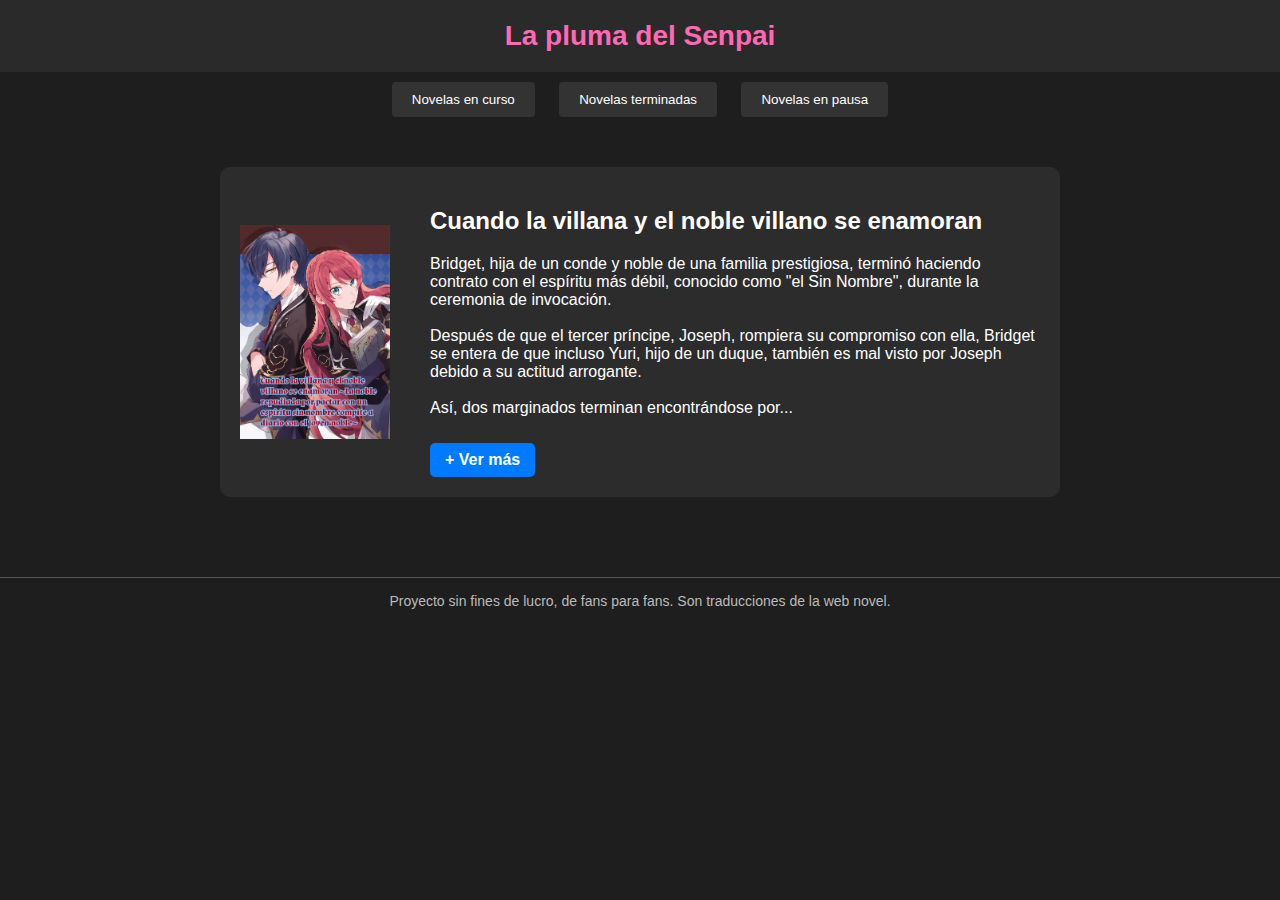
<file: index.html>
<!DOCTYPE html>
<html lang="es">
<head>
  <meta charset="UTF-8">
  <title>La pluma del Senpai</title>
  <meta name="viewport" content="width=device-width, initial-scale=1.0">
  <link rel="stylesheet" href="style.css">
</head>
<body>
  <header>
    <h1>La pluma del Senpai</h1>
  </header>

  <div class="nav-buttons">
    <button>Novelas en curso</button>
    <button>Novelas terminadas</button>
    <button>Novelas en pausa</button>
  </div>

  <main class="novela-listado">
    <div class="novela">
      <img src="novelas/cuando-la-villana-y-el-noble-villano-se-enamoran/portada.jpg" alt="Portada de la novela">
      <div class="info">
        <h2>Cuando la villana y el noble villano se enamoran</h2>
        <p>
          Bridget, hija de un conde y noble de una familia prestigiosa, terminó haciendo contrato con el espíritu más débil, conocido como "el Sin Nombre", durante la ceremonia de invocación.
          <br><br>
          Después de que el tercer príncipe, Joseph, rompiera su compromiso con ella, Bridget se entera de que incluso Yuri, hijo de un duque, también es mal visto por Joseph debido a su actitud arrogante.
          <br><br>
          Así, dos marginados terminan encontrándose por...
        </p>
        <a class="ver-mas" href="novelas/cuando-la-villana-y-el-noble-villano-se-enamoran/index.html">+ Ver más</a>
      </div>
    </div>
  </main>
  <!---
 <script>
  // Bloquear clic derecho (menú contextual)
  document.addEventListener('contextmenu', function(e) {
    e.preventDefault();
  });

  // Bloquear selección de texto
  document.addEventListener('selectstart', function(e) {
    e.preventDefault();
  });

  // Bloquear Ctrl+C, Ctrl+U, Ctrl+S, F12
  document.addEventListener('keydown', function(e) {
    if (
      (e.ctrlKey && ['c', 'u', 's'].includes(e.key.toLowerCase())) ||
      e.key === 'F12'
    ) {
      e.preventDefault();
    }
  });
</script>-->

<footer class="footer">
  <hr>
  <p>Proyecto sin fines de lucro, de fans para fans. Son traducciones de la web novel.</p>
</footer>
<script src="funciones.js"> </script>
</body>
</html>
</file>
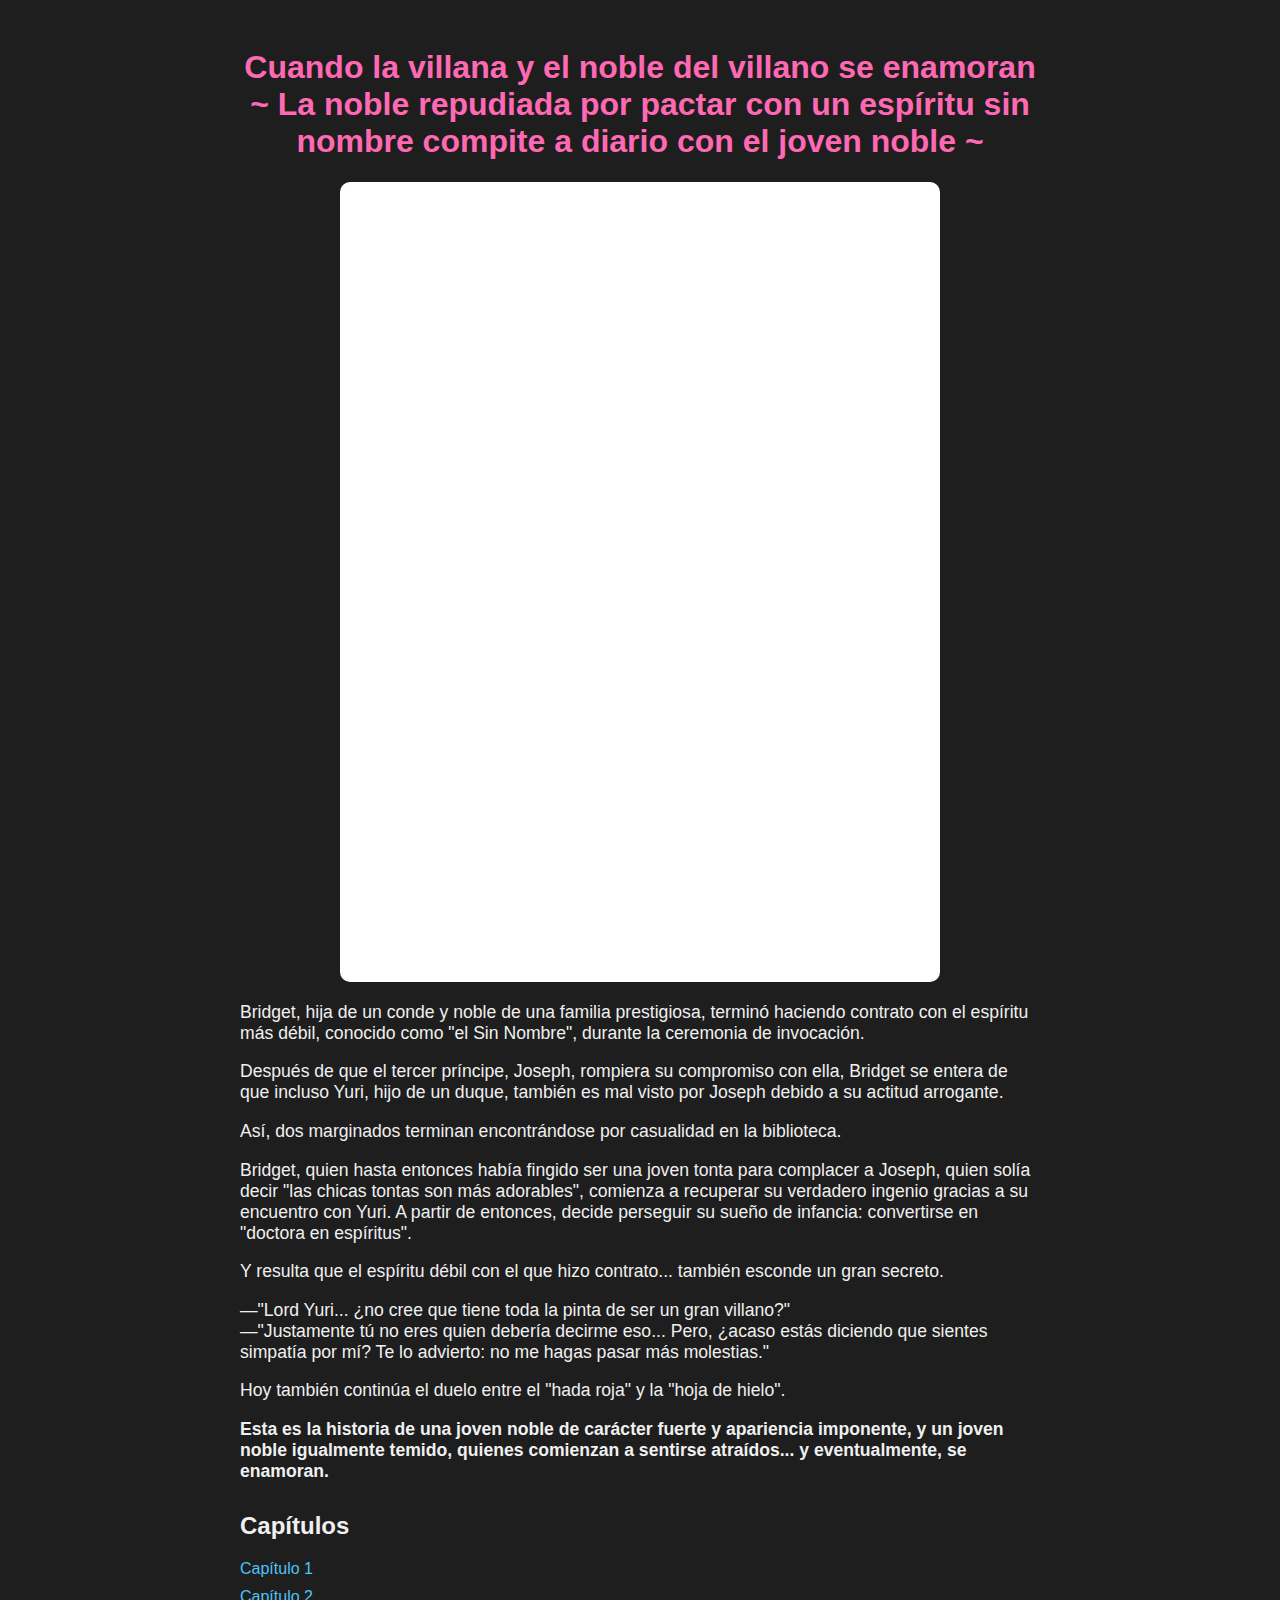
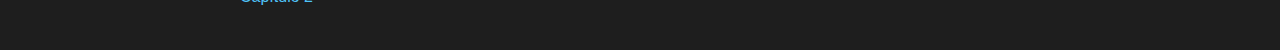
<file: Cuando la villana y el noble villano se enamora/index.html>
<!DOCTYPE html>
<html lang="es">
<head>
    <meta charset="UTF-8">
    <title>Cuando la villana y el noble del villano se enamoran</title>
    <style>
        body {
            background-color: #1e1e1e;
            color: #f0f0f0;
            font-family: Arial, sans-serif;
            padding: 20px;
        }
        .container {
            max-width: 800px;
            margin: auto;
        }
        .title {
            color: hotpink;
            text-align: center;
        }
        .cover {
            display: block;
            margin: 20px auto;
            max-width: 100%%;
            border-radius: 10px;
        }
        .synopsis {
            font-size: 1.1em;
            margin-top: 20px;
        }
        .chapter-list {
            margin-top: 30px;
        }
        .chapter-list ul {
            list-style-type: none;
            padding: 0;
        }
        .chapter-list li {
            margin: 10px 0;
        }
        .chapter-list a {
            color: #4fc3f7;
            text-decoration: none;
        }
        .chapter-list a:hover {
            text-decoration: underline;
        }
    </style>
</head>
<body>
    <div class="container">
        <h1 class="title">Cuando la villana y el noble del villano se enamoran ~ La noble repudiada por pactar con un espíritu sin nombre compite a diario con el joven noble ~</h1>
        <img class="cover" src="portada.jpg" alt="portada de la novela">
        <div class="synopsis">
            <p>Bridget, hija de un conde y noble de una familia prestigiosa, terminó haciendo contrato con el espíritu más débil, conocido como "el Sin Nombre", durante la ceremonia de invocación.</p>
            <p>Después de que el tercer príncipe, Joseph, rompiera su compromiso con ella, Bridget se entera de que incluso Yuri, hijo de un duque, también es mal visto por Joseph debido a su actitud arrogante.</p>
            <p>Así, dos marginados terminan encontrándose por casualidad en la biblioteca.</p>
            <p>Bridget, quien hasta entonces había fingido ser una joven tonta para complacer a Joseph, quien solía decir "las chicas tontas son más adorables", comienza a recuperar su verdadero ingenio gracias a su encuentro con Yuri. A partir de entonces, decide perseguir su sueño de infancia: convertirse en "doctora en espíritus".</p>
            <p>Y resulta que el espíritu débil con el que hizo contrato... también esconde un gran secreto.</p>
            <p>—"Lord Yuri... ¿no cree que tiene toda la pinta de ser un gran villano?"<br>
            —"Justamente tú no eres quien debería decirme eso... Pero, ¿acaso estás diciendo que sientes simpatía por mí? Te lo advierto: no me hagas pasar más molestias."</p>
            <p>Hoy también continúa el duelo entre el "hada roja" y la "hoja de hielo".</p>
            <p><strong>Esta es la historia de una joven noble de carácter fuerte y apariencia imponente, y un joven noble igualmente temido, quienes comienzan a sentirse atraídos... y eventualmente, se enamoran.</strong></p>
        </div>
        <div class="chapter-list">
            <h2>Capítulos</h2>
            <ul>
                <li><a href="../Capitulo 1/index.html">Capítulo 1</a></li>
                <li><a href="../Capitulo 2/index.html">Capítulo 2</a></li>
                <!-- Puedes seguir agregando capítulos aquí -->
            </ul>
        </div>
    </div>
</body>
</html>
</file>
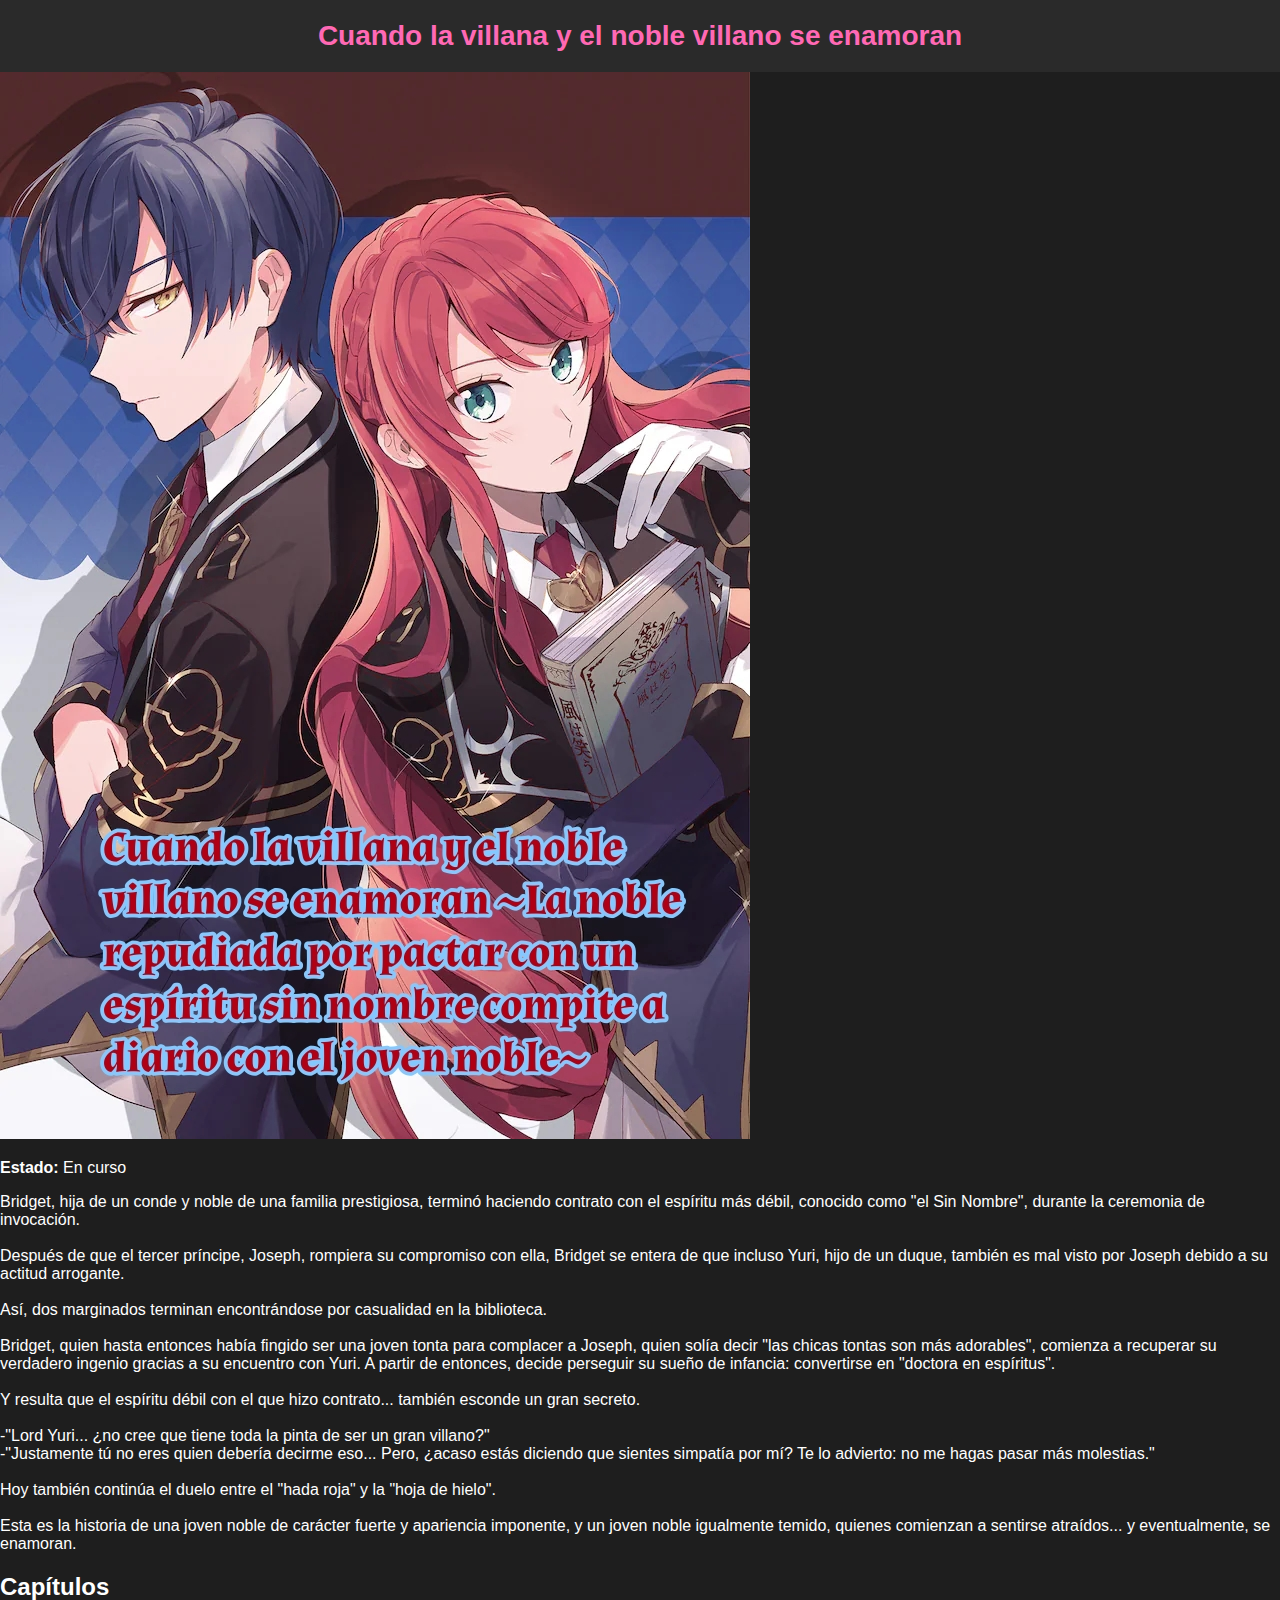
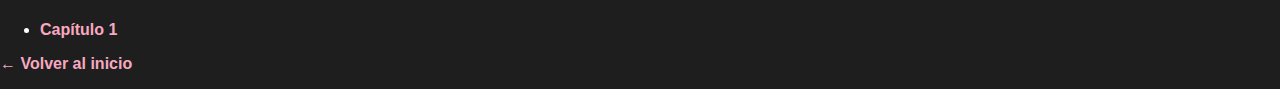
<file: novelas/cuando-la-villana-y-el-noble-villano-se-enamoran/Index.html>
<!DOCTYPE html>
<html lang="es">
<head>
  <meta charset="UTF-8">
  <title>Cuando la villana y el noble villano se enamoran</title>
  <meta name="viewport" content="width=device-width, initial-scale=1.0">
  <link rel="stylesheet" href="../../style.css">
</head>
<body>

  <header>
    <h1>Cuando la villana y el noble villano se enamoran</h1>
  </header>

  <main>
    <img src="portada.jpg" alt="Portada de la novela" class="portada">
    
    <p><strong>Estado:</strong> En curso</p>

    <section class="sinopsis">
      <p>
        Bridget, hija de un conde y noble de una familia prestigiosa, terminó haciendo contrato con el espíritu más débil, conocido como "el Sin Nombre", durante la ceremonia de invocación.
        <br><br>
        Después de que el tercer príncipe, Joseph, rompiera su compromiso con ella, Bridget se entera de que incluso Yuri, hijo de un duque, también es mal visto por Joseph debido a su actitud arrogante.
        <br><br>
        Así, dos marginados terminan encontrándose por casualidad en la biblioteca.
        <br><br>
        Bridget, quien hasta entonces había fingido ser una joven tonta para complacer a Joseph, quien solía decir "las chicas tontas son más adorables", comienza a recuperar su verdadero ingenio gracias a su encuentro con Yuri. A partir de entonces, decide perseguir su sueño de infancia: convertirse en "doctora en espíritus".
        <br><br>
        Y resulta que el espíritu débil con el que hizo contrato... también esconde un gran secreto.
        <br><br>
        -"Lord Yuri... ¿no cree que tiene toda la pinta de ser un gran villano?"<br>
        -"Justamente tú no eres quien debería decirme eso... Pero, ¿acaso estás diciendo que sientes simpatía por mí? Te lo advierto: no me hagas pasar más molestias."
        <br><br>
        Hoy también continúa el duelo entre el "hada roja" y la "hoja de hielo".
        <br><br>
        Esta es la historia de una joven noble de carácter fuerte y apariencia imponente, y un joven noble igualmente temido, quienes comienzan a sentirse atraídos... y eventualmente, se enamoran.
      </p>
    </section>

    <section>
      <h2>Capítulos</h2>
      <ul>
        <li><a href="capitulo-1.html">Capítulo 1</a></li>
        <!-- Agrega más capítulos aquí -->
      </ul>
    </section>

    <p><a href="../../index.html">← Volver al inicio</a></p>
  </main>

</body>
</html>
</file>
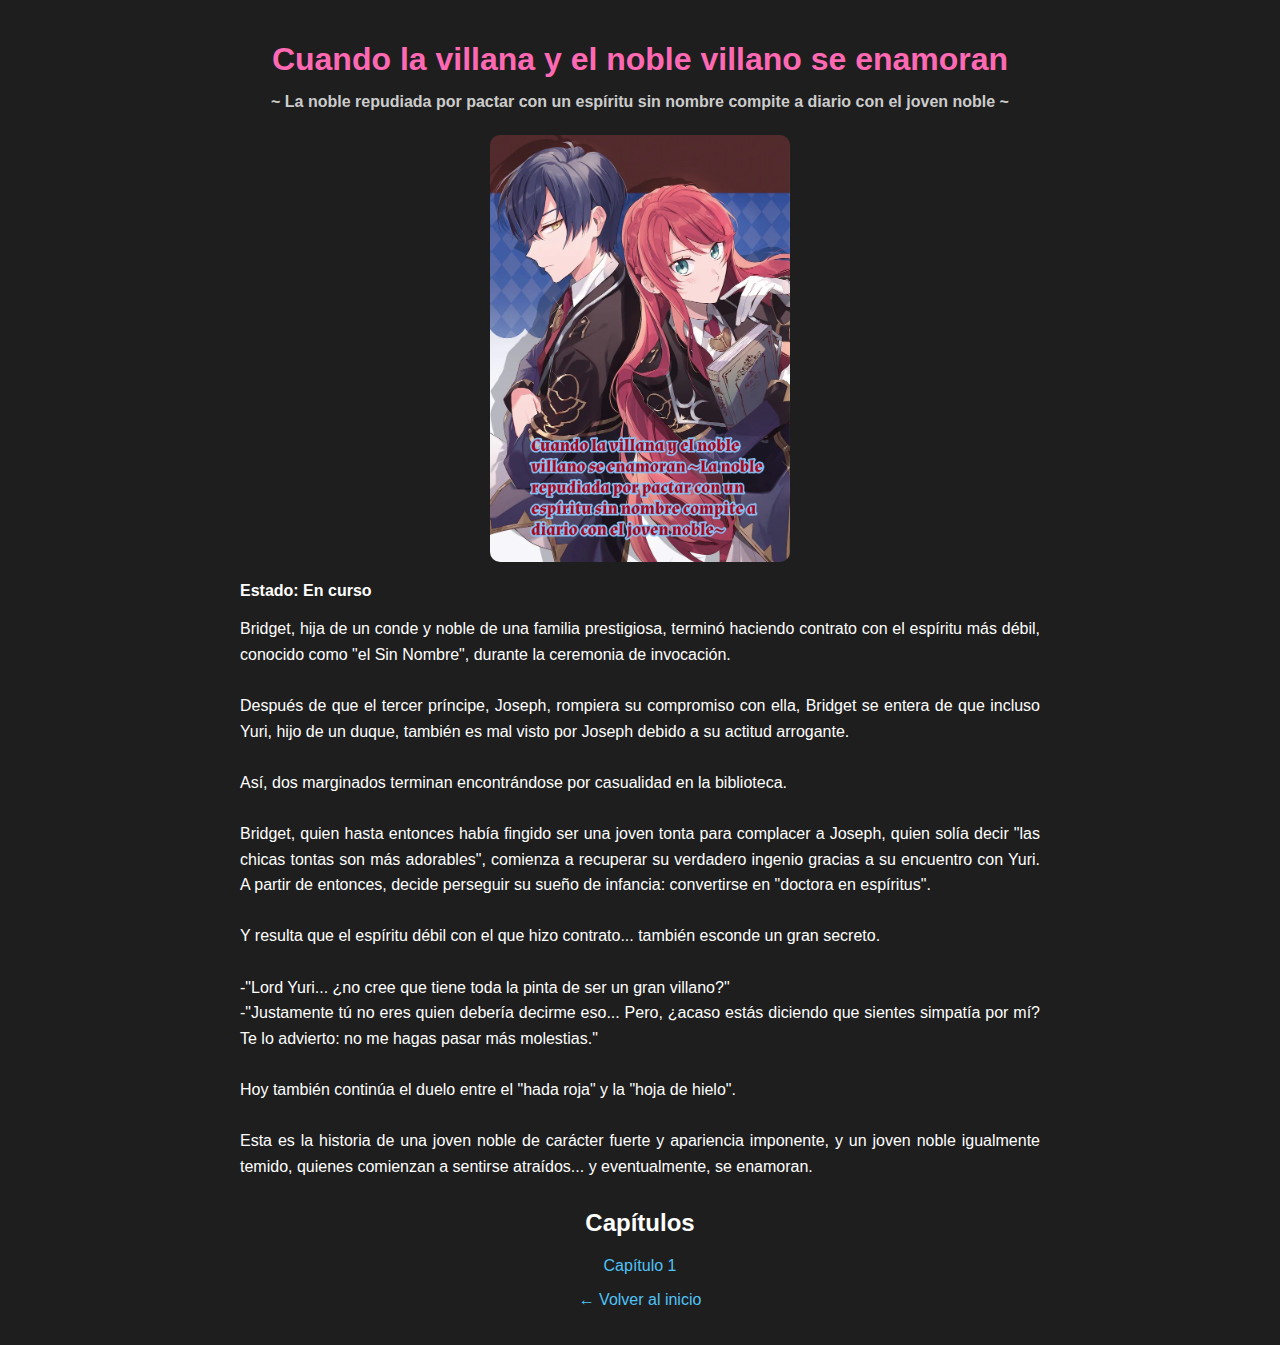
<file: novelas/cuando-la-villana-y-el-noble-villano-se-enamoran/index.html>
<!DOCTYPE html>
<html lang="es">
<head>
  <meta charset="UTF-8">
  <title>Cuando la villana y el noble villano se enamoran</title>
  <meta name="viewport" content="width=device-width, initial-scale=1.0">
  <link rel="stylesheet" href="style.css">
</head>
<body>

  <div class="container">
    <h1 class="title">
  Cuando la villana y el noble villano se enamoran<br>
  <small style="font-size: 16px; color: #ccc;">
    ~ La noble repudiada por pactar con un espíritu sin nombre compite a diario con el joven noble ~
  </small>
    </h1>
    <img src="portada.jpg" alt="Portada de la novela" class="cover">

    <p class="status"><strong>Estado:</strong> En curso</p>

    <section class="synopsis">
      <p>
        Bridget, hija de un conde y noble de una familia prestigiosa, terminó haciendo contrato con el espíritu más débil, conocido como "el Sin Nombre", durante la ceremonia de invocación.
        <br><br>
        Después de que el tercer príncipe, Joseph, rompiera su compromiso con ella, Bridget se entera de que incluso Yuri, hijo de un duque, también es mal visto por Joseph debido a su actitud arrogante.
        <br><br>
        Así, dos marginados terminan encontrándose por casualidad en la biblioteca.
        <br><br>
        Bridget, quien hasta entonces había fingido ser una joven tonta para complacer a Joseph, quien solía decir "las chicas tontas son más adorables", comienza a recuperar su verdadero ingenio gracias a su encuentro con Yuri. A partir de entonces, decide perseguir su sueño de infancia: convertirse en "doctora en espíritus".
        <br><br>
        Y resulta que el espíritu débil con el que hizo contrato... también esconde un gran secreto.
        <br><br>
        -"Lord Yuri... ¿no cree que tiene toda la pinta de ser un gran villano?"<br>
        -"Justamente tú no eres quien debería decirme eso... Pero, ¿acaso estás diciendo que sientes simpatía por mí? Te lo advierto: no me hagas pasar más molestias."
        <br><br>
        Hoy también continúa el duelo entre el "hada roja" y la "hoja de hielo".
        <br><br>
        Esta es la historia de una joven noble de carácter fuerte y apariencia imponente, y un joven noble igualmente temido, quienes comienzan a sentirse atraídos... y eventualmente, se enamoran.
      </p>
    </section>

    <section class="chapter-list">
      <h2>Capítulos</h2>
      <ul>
        <li><a href="capitulo-1.html">Capítulo 1</a></li>
        <!-- Agrega más capítulos aquí -->
      </ul>
    </section>

    <p class="chapter-list"><a href="../../index.html">← Volver al inicio</a></p>
  </div>
  
<script>
  document.addEventListener('contextmenu', function(e) {
    e.preventDefault();
  });

  document.addEventListener('selectstart', function(e) {
    e.preventDefault();
  });

  document.addEventListener('keydown', function(e) {
    if (
      (e.ctrlKey && ['c', 'u', 's'].includes(e.key.toLowerCase())) ||
      e.key === 'F12'
    ) {
      e.preventDefault();
    }
  });
</script>  

</body>
</html>
</file>
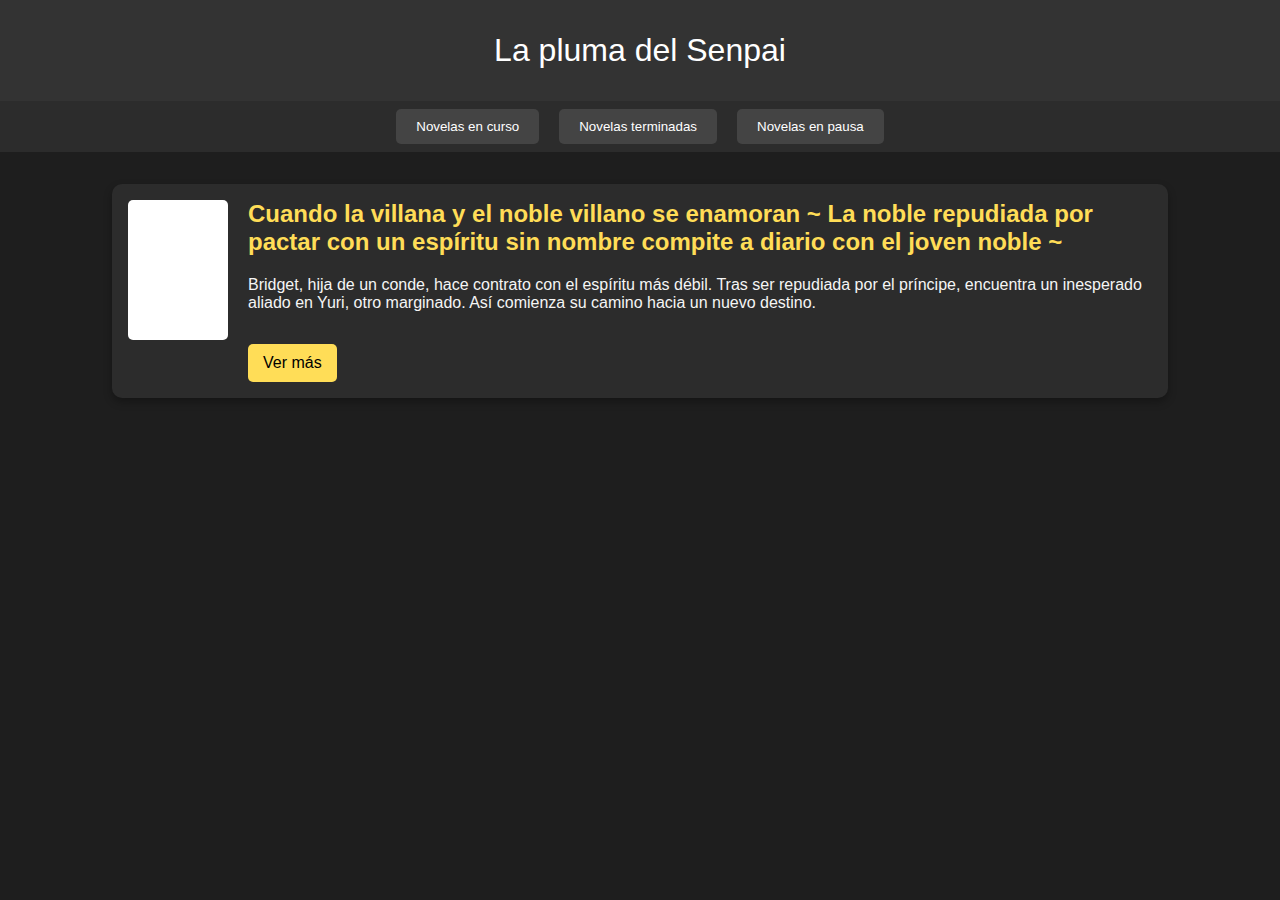
<file: index 2.html>
<!DOCTYPE html>
<html lang="es">
<head>
    <meta charset="UTF-8">
    <meta name="viewport" content="width=device-width, initial-scale=1.0">
    <title>La pluma del Senpai</title>
    <style>
        body {
            font-family: Arial, sans-serif;
            background-color: #1e1e1e;
            color: #f5f5f5;
            margin: 0;
            padding: 0;
        }
        header {
            background-color: #333;
            color: #fff;
            padding: 1em;
            text-align: center;
            font-size: 2em;
        }
        .tabs {
            display: flex;
            justify-content: center;
            background-color: #2c2c2c;
            padding: 0.5em;
        }
        .tabs button {
            background-color: #444;
            color: #fff;
            border: none;
            margin: 0 10px;
            padding: 10px 20px;
            border-radius: 5px;
            cursor: pointer;
        }
        .tabs button:hover {
            background-color: #666;
        }
        .card {
            background-color: #2c2c2c;
            margin: 2em auto;
            padding: 1em;
            border-radius: 10px;
            width: 80%;
            display: flex;
            align-items: flex-start;
            box-shadow: 0 4px 8px rgba(0,0,0,0.3);
        }
        .card img {
            margin-right: 20px;
            border-radius: 5px;
        }
        .card-content {
            flex: 1;
        }
        .card-content h2 {
            color: #ffdd57;
            margin-top: 0;
        }
        .btn {
            background-color: #ffdd57;
            color: #000;
            padding: 10px 15px;
            text-decoration: none;
            border-radius: 5px;
            display: inline-block;
            margin-top: 1em;
        }
        .btn:hover {
            background-color: #e6c843;
        }
    </style>
</head>
<body>
    <header>La pluma del Senpai</header>
    <div class="tabs">
        <button>Novelas en curso</button>
        <button>Novelas terminadas</button>
        <button>Novelas en pausa</button>
    </div>
    <div class="card">
        <img src="Cuando%20la%20villana%20y%20el%20noble%20villano%20se%20enamora/portada.jpg" alt="Portada de la novela" width="100" height="140">
        <div class="card-content">
            <h2>Cuando la villana y el noble villano se enamoran ~ La noble repudiada por pactar con un espíritu sin nombre compite a diario con el joven noble ~</h2>
            <p>Bridget, hija de un conde, hace contrato con el espíritu más débil. Tras ser repudiada por el príncipe, encuentra un inesperado aliado en Yuri, otro marginado. Así comienza su camino hacia un nuevo destino.</p>
            <a href="Cuando%20la%20villana%20y%20el%20noble%20villano%20se%20enamora/index.html" class="btn">Ver más</a>
        </div>
    </div>
</body>
</html>
</file>
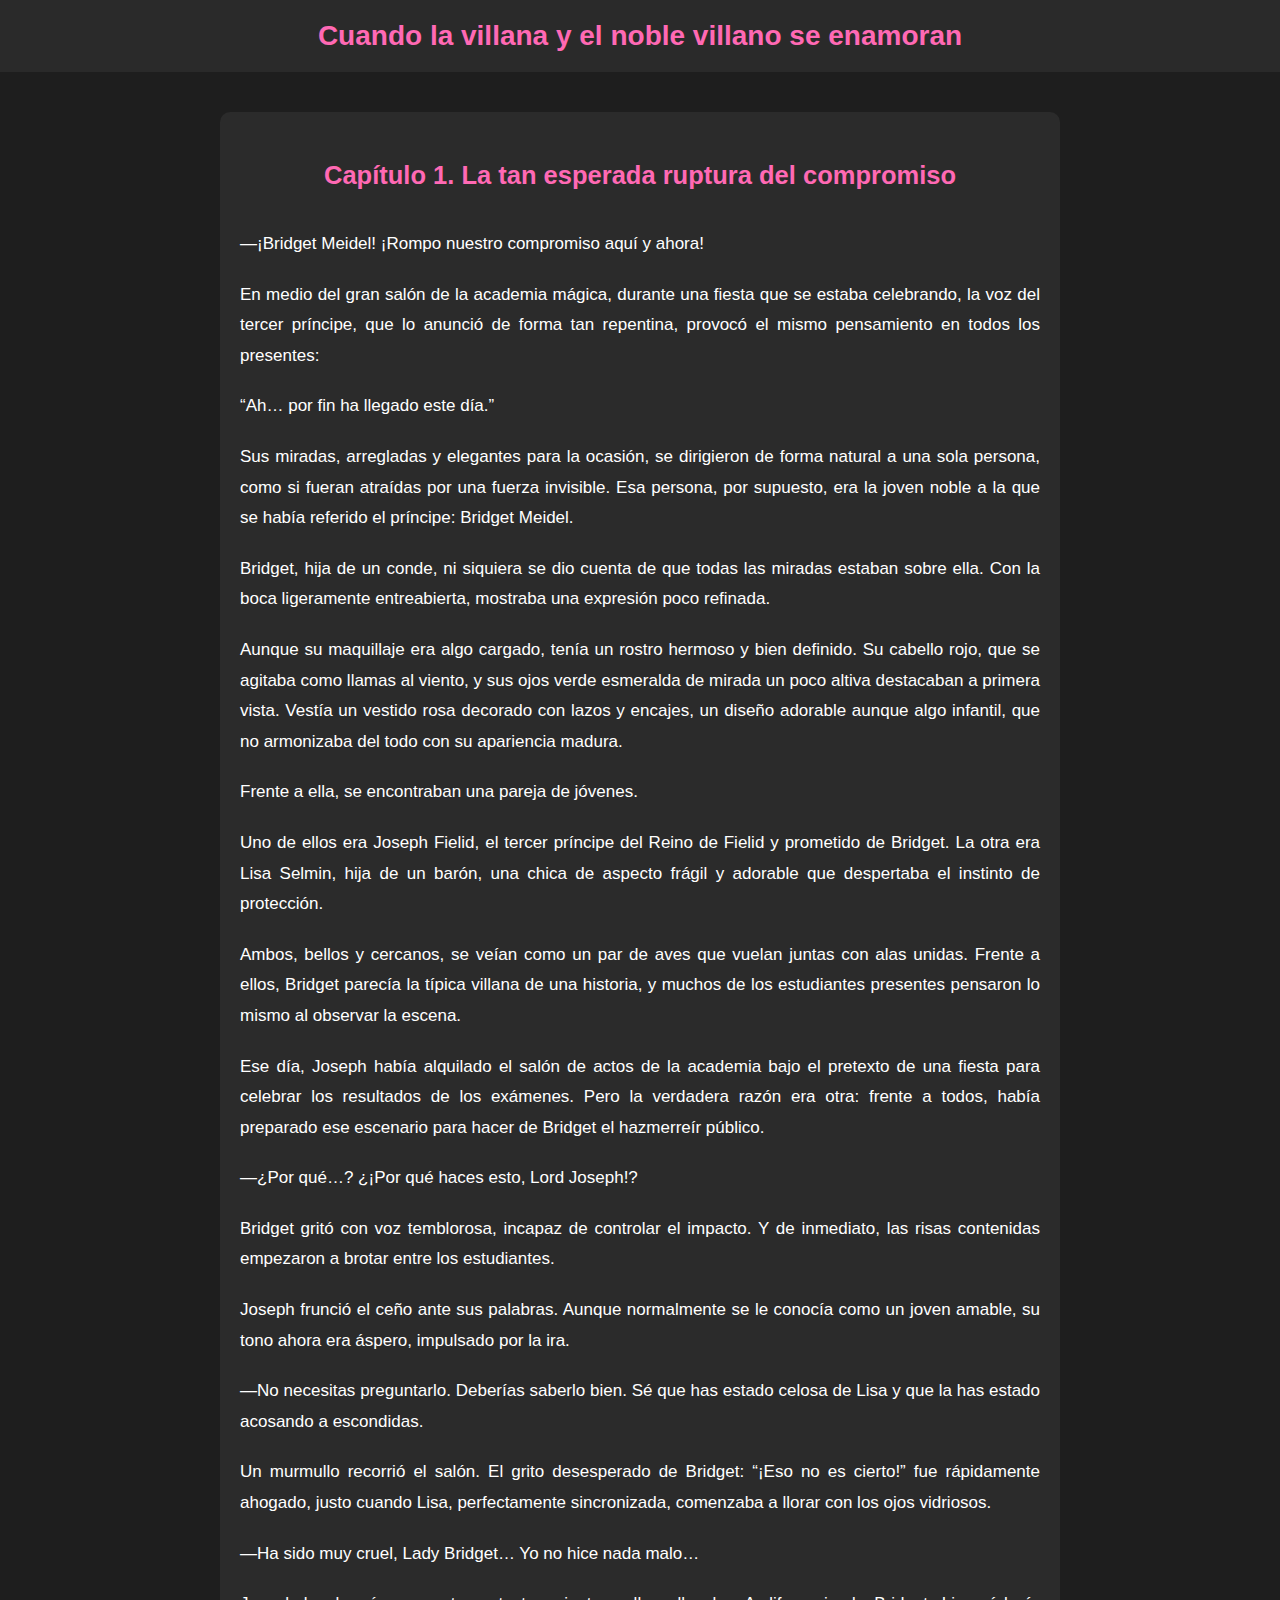
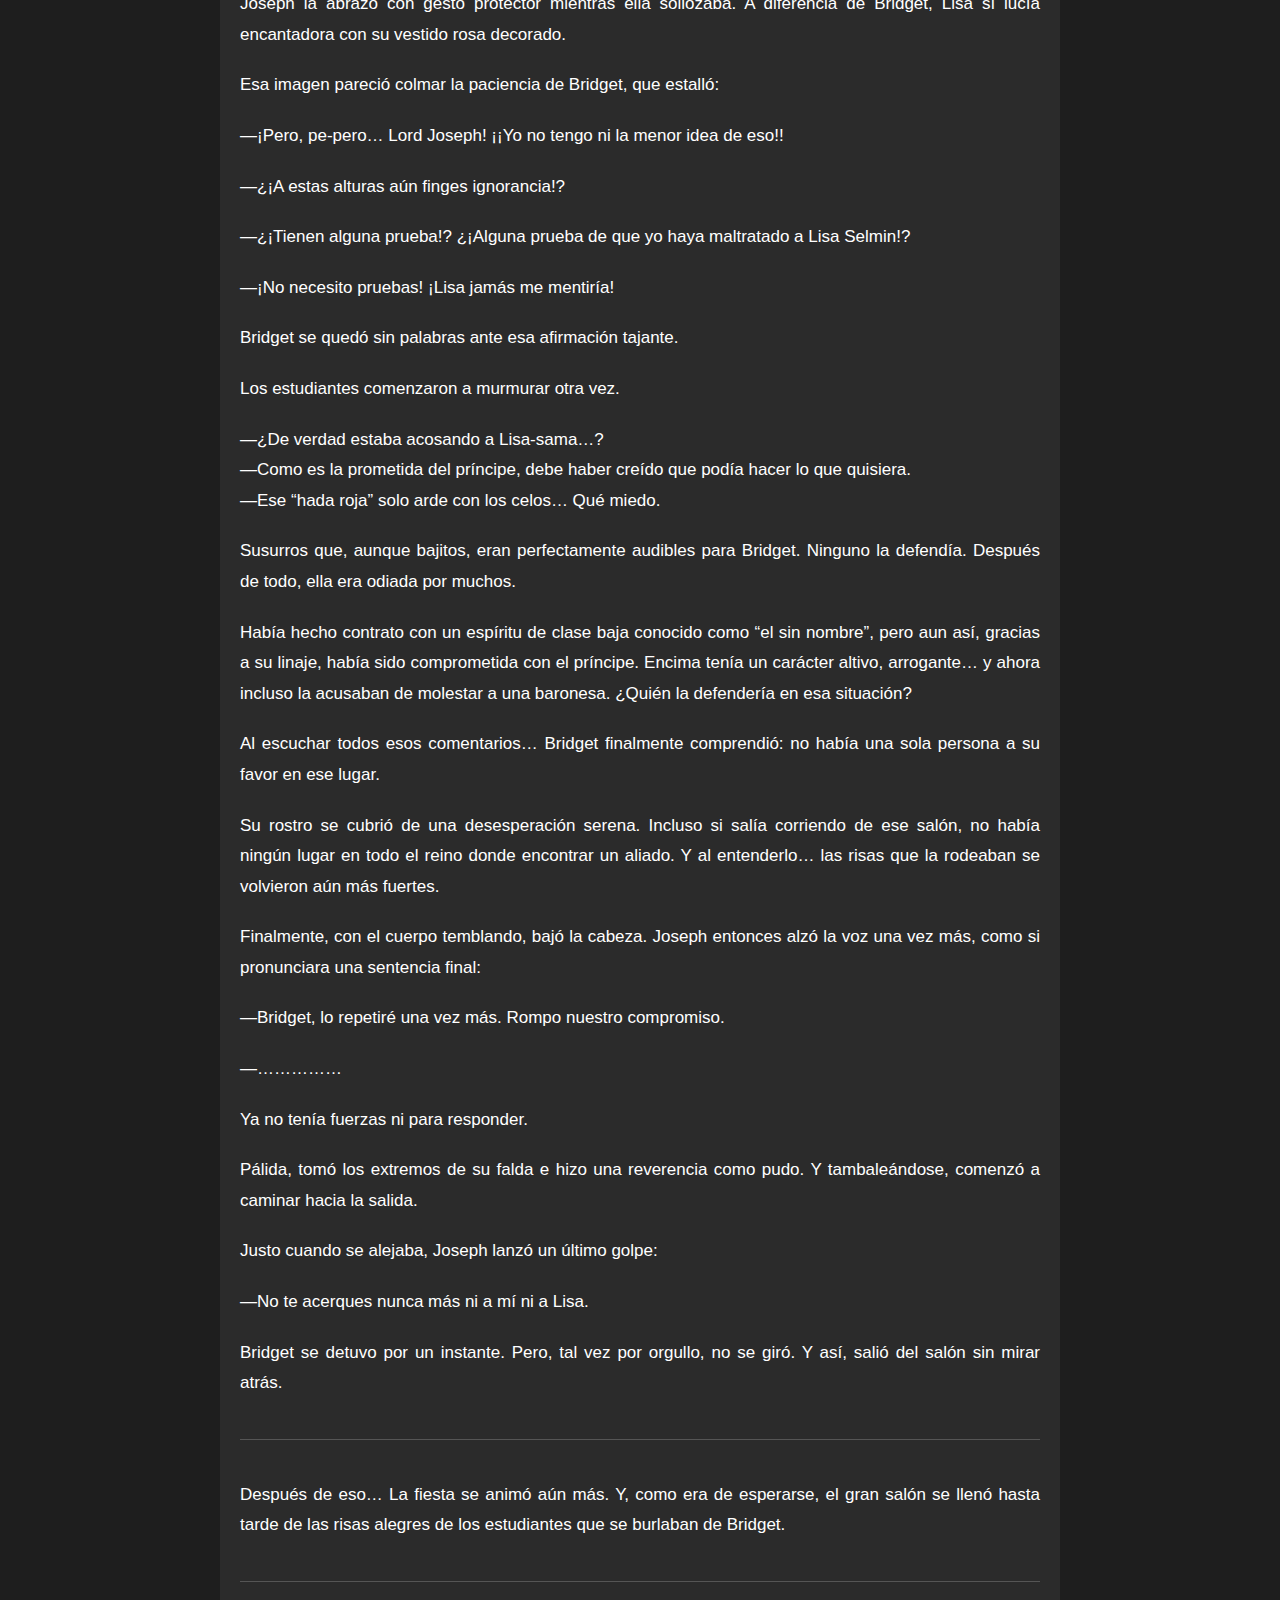
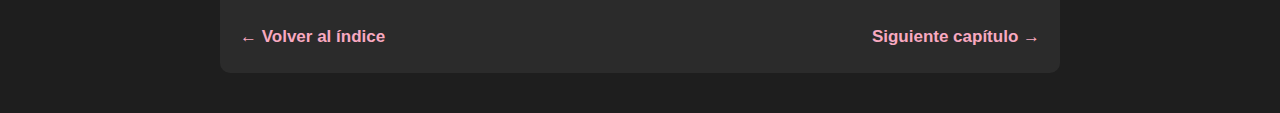
<file: novelas/cuando-la-villana-y-el-noble-villano-se-enamoran/capitulo-1.html>
<!DOCTYPE html>
<html lang="es">
<head>
  <meta charset="UTF-8">
  <title>Capítulo 1 - Cuando la villana y el noble villano se enamoran</title>
  <meta name="viewport" content="width=device-width, initial-scale=1.0">
  <link rel="stylesheet" href="../../style.css">
</head>
<body>

  <header>
    <h1>Cuando la villana y el noble villano se enamoran</h1>
  </header>

  <main class="contenido-capitulo">
    <h2>Capítulo 1. La tan esperada ruptura del compromiso</h2>

    <p>—¡Bridget Meidel! ¡Rompo nuestro compromiso aquí y ahora!</p>

    <p>En medio del gran salón de la academia mágica, durante una fiesta que se estaba celebrando,  
    la voz del tercer príncipe, que lo anunció de forma tan repentina, provocó el mismo pensamiento en todos los presentes:</p>

    <p>“Ah… por fin ha llegado este día.”</p>

    <p>Sus miradas, arregladas y elegantes para la ocasión, se dirigieron de forma natural a una sola persona, como si fueran atraídas por una fuerza invisible.  
    Esa persona, por supuesto, era la joven noble a la que se había referido el príncipe: Bridget Meidel.</p>

    <p>Bridget, hija de un conde, ni siquiera se dio cuenta de que todas las miradas estaban sobre ella. Con la boca ligeramente entreabierta, mostraba una expresión poco refinada.</p>

    <p>Aunque su maquillaje era algo cargado, tenía un rostro hermoso y bien definido.  
    Su cabello rojo, que se agitaba como llamas al viento, y sus ojos verde esmeralda de mirada un poco altiva destacaban a primera vista.  
    Vestía un vestido rosa decorado con lazos y encajes, un diseño adorable aunque algo infantil, que no armonizaba del todo con su apariencia madura.</p>

    <p>Frente a ella, se encontraban una pareja de jóvenes.</p>

    <p>Uno de ellos era Joseph Fielid, el tercer príncipe del Reino de Fielid y prometido de Bridget.  
    La otra era Lisa Selmin, hija de un barón, una chica de aspecto frágil y adorable que despertaba el instinto de protección.</p>

    <p>Ambos, bellos y cercanos, se veían como un par de aves que vuelan juntas con alas unidas.  
    Frente a ellos, Bridget parecía la típica villana de una historia, y muchos de los estudiantes presentes pensaron lo mismo al observar la escena.</p>

    <p>Ese día, Joseph había alquilado el salón de actos de la academia bajo el pretexto de una fiesta para celebrar los resultados de los exámenes.  
    Pero la verdadera razón era otra: frente a todos, había preparado ese escenario para hacer de Bridget el hazmerreír público.</p>

    <p>—¿Por qué…? ¿¡Por qué haces esto, Lord Joseph!?</p>

    <p>Bridget gritó con voz temblorosa, incapaz de controlar el impacto.  
    Y de inmediato, las risas contenidas empezaron a brotar entre los estudiantes.</p>

    <p>Joseph frunció el ceño ante sus palabras.  
    Aunque normalmente se le conocía como un joven amable, su tono ahora era áspero, impulsado por la ira.</p>

    <p>—No necesitas preguntarlo. Deberías saberlo bien. Sé que has estado celosa de Lisa y que la has estado acosando a escondidas.</p>

    <p>Un murmullo recorrió el salón.  
    El grito desesperado de Bridget: “¡Eso no es cierto!” fue rápidamente ahogado, justo cuando Lisa, perfectamente sincronizada, comenzaba a llorar con los ojos vidriosos.</p>

    <p>—Ha sido muy cruel, Lady Bridget… Yo no hice nada malo…</p>

    <p>Joseph la abrazó con gesto protector mientras ella sollozaba.  
    A diferencia de Bridget, Lisa sí lucía encantadora con su vestido rosa decorado.</p>

    <p>Esa imagen pareció colmar la paciencia de Bridget, que estalló:</p>

    <p>—¡Pero, pe-pero… Lord Joseph! ¡¡Yo no tengo ni la menor idea de eso!!</p>

    <p>—¿¡A estas alturas aún finges ignorancia!?</p>

    <p>—¿¡Tienen alguna prueba!? ¿¡Alguna prueba de que yo haya maltratado a Lisa Selmin!?</p>

    <p>—¡No necesito pruebas! ¡Lisa jamás me mentiría!</p>

    <p>Bridget se quedó sin palabras ante esa afirmación tajante.</p>

    <p>Los estudiantes comenzaron a murmurar otra vez.</p>

    <p>—¿De verdad estaba acosando a Lisa-sama…?<br>  
    —Como es la prometida del príncipe, debe haber creído que podía hacer lo que quisiera.<br>  
    —Ese “hada roja” solo arde con los celos… Qué miedo.</p>

    <p>Susurros que, aunque bajitos, eran perfectamente audibles para Bridget.  
    Ninguno la defendía.  
    Después de todo, ella era odiada por muchos.</p>

    <p>Había hecho contrato con un espíritu de clase baja conocido como “el sin nombre”, pero aun así, gracias a su linaje, había sido comprometida con el príncipe.  
    Encima tenía un carácter altivo, arrogante… y ahora incluso la acusaban de molestar a una baronesa.  
    ¿Quién la defendería en esa situación?</p>

    <p>Al escuchar todos esos comentarios… Bridget finalmente comprendió:  
    no había una sola persona a su favor en ese lugar.</p>

    <p>Su rostro se cubrió de una desesperación serena.  
    Incluso si salía corriendo de ese salón, no había ningún lugar en todo el reino donde encontrar un aliado.  
    Y al entenderlo… las risas que la rodeaban se volvieron aún más fuertes.</p>

    <p>Finalmente, con el cuerpo temblando, bajó la cabeza.  
    Joseph entonces alzó la voz una vez más, como si pronunciara una sentencia final:</p>

    <p>—Bridget, lo repetiré una vez más. Rompo nuestro compromiso.</p>

    <p>—……………</p>

    <p>Ya no tenía fuerzas ni para responder.</p>

    <p>Pálida, tomó los extremos de su falda e hizo una reverencia como pudo.  
    Y tambaleándose, comenzó a caminar hacia la salida.</p>

    <p>Justo cuando se alejaba, Joseph lanzó un último golpe:</p>

    <p>—No te acerques nunca más ni a mí ni a Lisa.</p>

    <p>Bridget se detuvo por un instante.  
    Pero, tal vez por orgullo, no se giró. Y así, salió del salón sin mirar atrás.</p>

    <hr>

    <p>Después de eso…  
    La fiesta se animó aún más.  
    Y, como era de esperarse, el gran salón se llenó hasta tarde de las risas alegres de los estudiantes que se burlaban de Bridget.</p>

    <hr>

    <!-- Navegación -->
<div style="margin-top: 30px; display: flex; justify-content: space-between; align-items: center; flex-wrap: wrap;">
  <a href="index.html">← Volver al índice</a>
  <a href="capitulo-2.html" style="margin-left: auto;">Siguiente capítulo →</a>
</div>
  </main>

  <script>
  document.addEventListener('contextmenu', function(e) {
    e.preventDefault();
  });

  document.addEventListener('selectstart', function(e) {
    e.preventDefault();
  });

  document.addEventListener('keydown', function(e) {
    if (
      (e.ctrlKey && ['c', 'u', 's'].includes(e.key.toLowerCase())) ||
      e.key === 'F12'
    ) {
      e.preventDefault();
    }
  });
</script>

  <script>
  // Marcar este capítulo como leído
  const currentChapter = window.location.pathname.split("/").pop();
  localStorage.setItem(currentChapter, "leído");
</script>

</body>
</html>
</file>
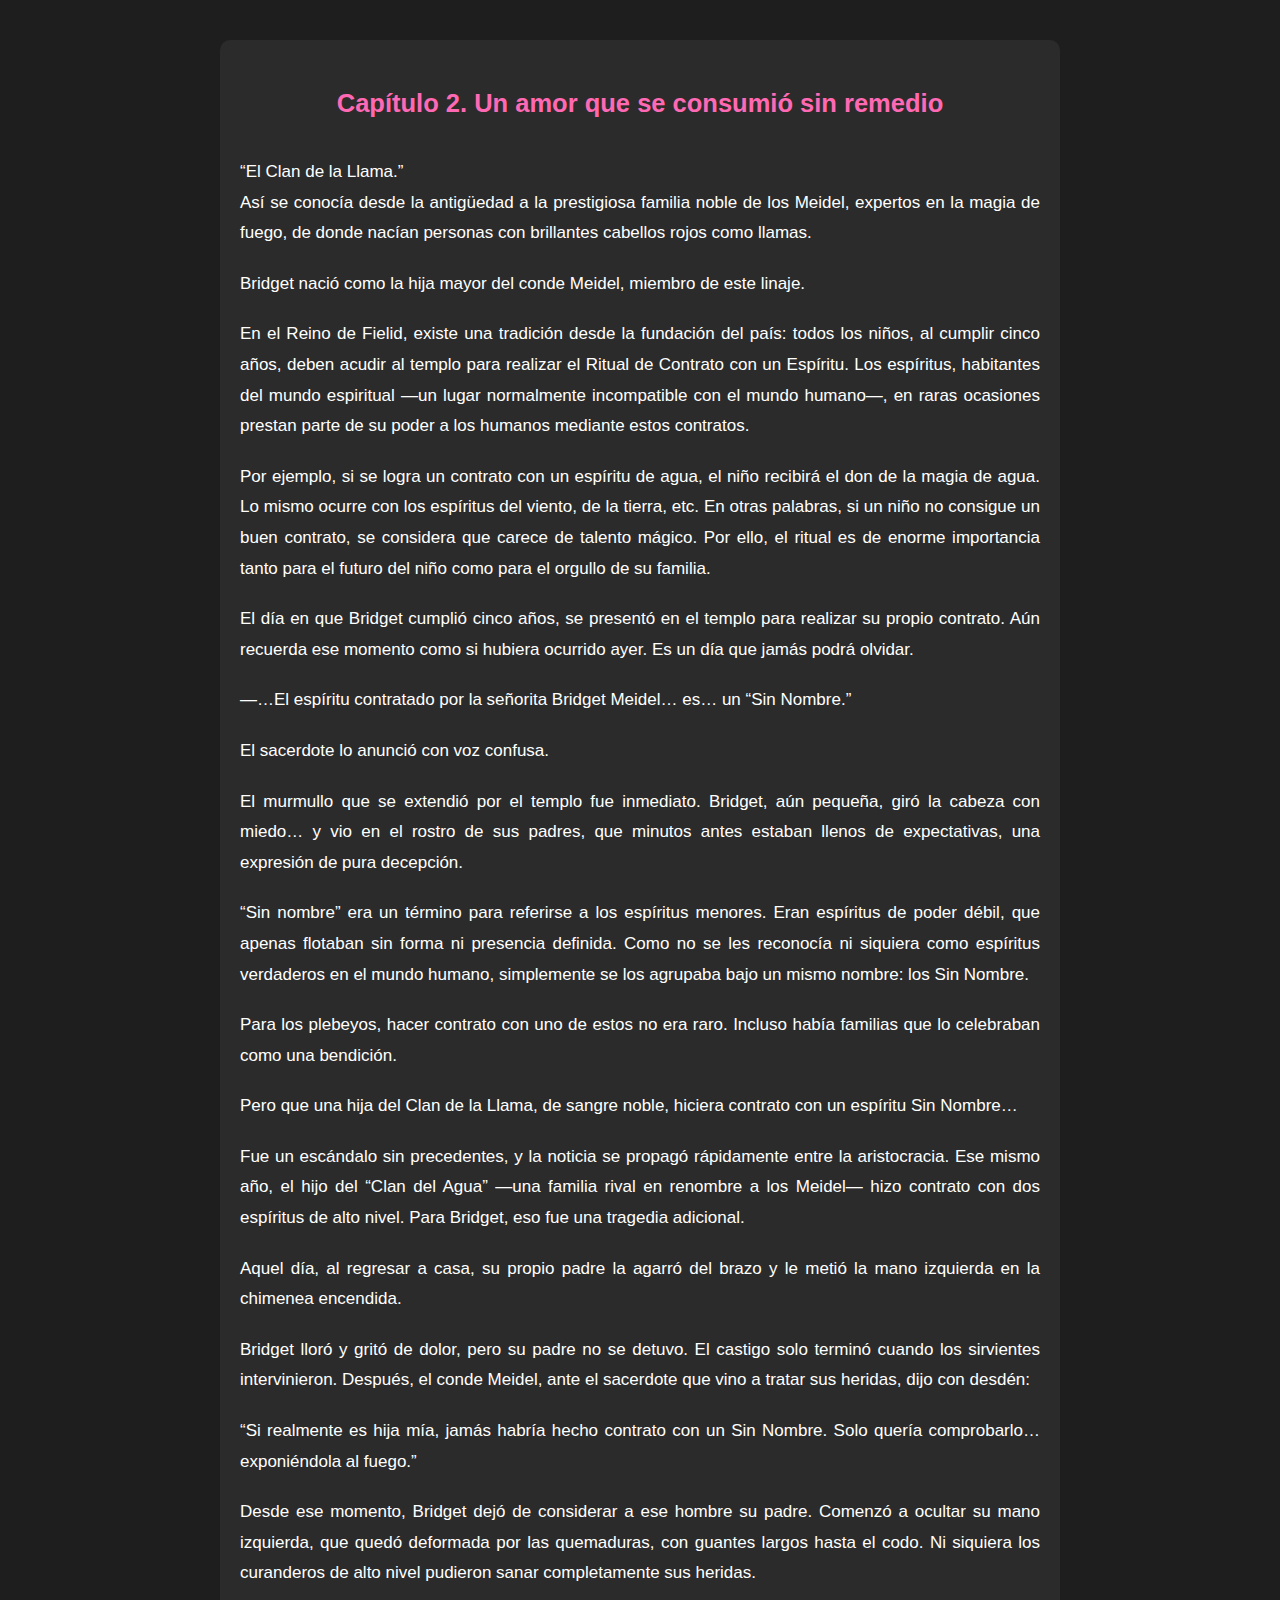
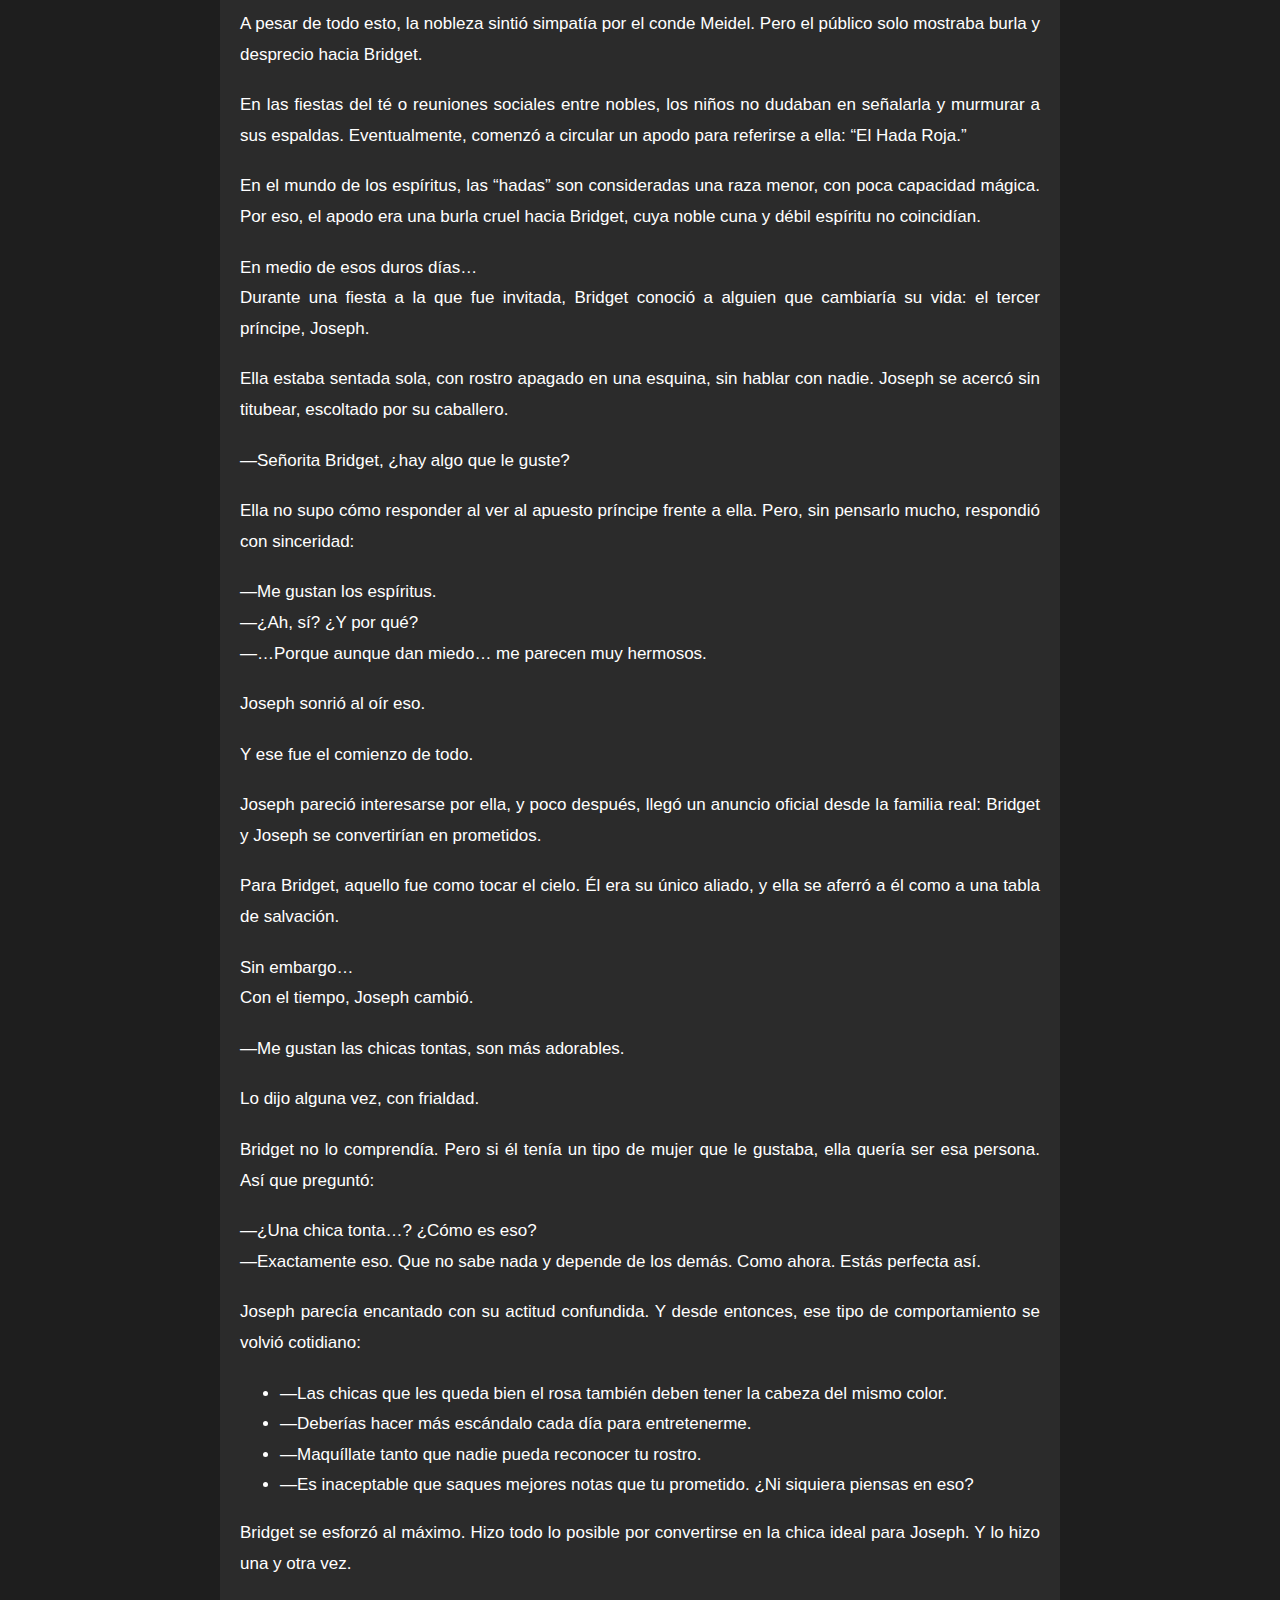
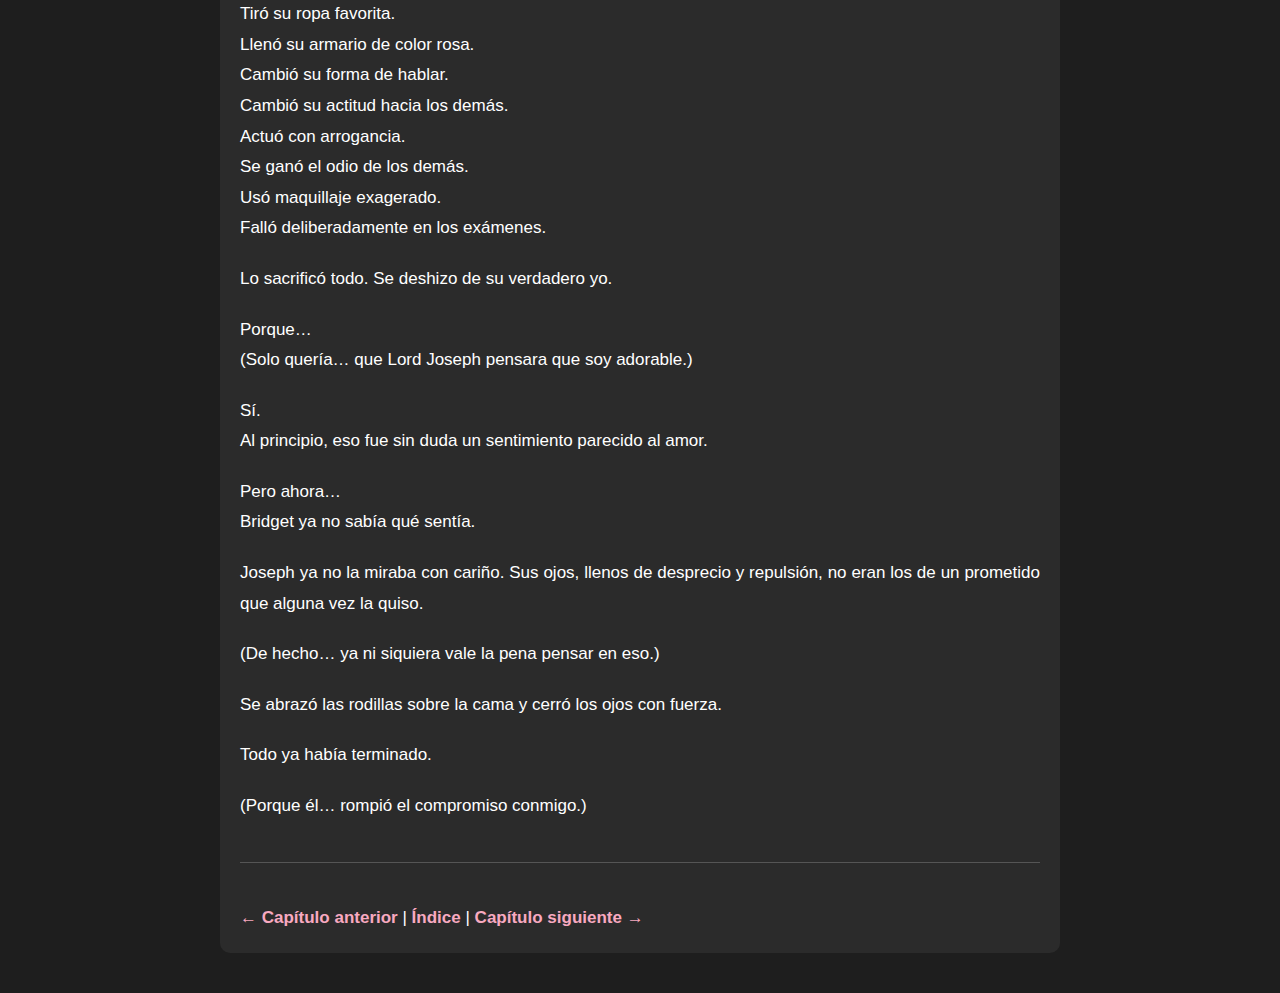
<file: novelas/cuando-la-villana-y-el-noble-villano-se-enamoran/capitulo-2.html>
<!DOCTYPE html>
<html lang="es">
<head>
  <meta charset="UTF-8">
  <title>Capítulo 2 - Cuando la villana y el noble villano se enamoran</title>
  <meta name="viewport" content="width=device-width, initial-scale=1.0">
  <!-- Enlace al archivo de estilos general -->
  <link rel="stylesheet" href="../../style.css">
</head>
<body>

  <!-- Contenedor principal del capítulo -->
  <main class="contenido-capitulo">
  <h2>Capítulo 2. Un amor que se consumió sin remedio</h2>

  <p>“El Clan de la Llama.”<br>
  Así se conocía desde la antigüedad a la prestigiosa familia noble de los Meidel, expertos en la magia de fuego, de donde nacían personas con brillantes cabellos rojos como llamas.</p>

  <p>Bridget nació como la hija mayor del conde Meidel, miembro de este linaje.</p>

  <p>En el Reino de Fielid, existe una tradición desde la fundación del país: todos los niños, al cumplir cinco años, deben acudir al templo para realizar el Ritual de Contrato con un Espíritu.
  Los espíritus, habitantes del mundo espiritual —un lugar normalmente incompatible con el mundo humano—, en raras ocasiones prestan parte de su poder a los humanos mediante estos contratos.</p>

  <p>Por ejemplo, si se logra un contrato con un espíritu de agua, el niño recibirá el don de la magia de agua.
  Lo mismo ocurre con los espíritus del viento, de la tierra, etc.
  En otras palabras, si un niño no consigue un buen contrato, se considera que carece de talento mágico.
  Por ello, el ritual es de enorme importancia tanto para el futuro del niño como para el orgullo de su familia.</p>

  <p>El día en que Bridget cumplió cinco años, se presentó en el templo para realizar su propio contrato.
  Aún recuerda ese momento como si hubiera ocurrido ayer.
  Es un día que jamás podrá olvidar.</p>

  <p>—…El espíritu contratado por la señorita Bridget Meidel… es… un “Sin Nombre.”</p>

  <p>El sacerdote lo anunció con voz confusa.</p>

  <p>El murmullo que se extendió por el templo fue inmediato.
  Bridget, aún pequeña, giró la cabeza con miedo… y vio en el rostro de sus padres, que minutos antes estaban llenos de expectativas, una expresión de pura decepción.</p>

  <p>“Sin nombre” era un término para referirse a los espíritus menores.
  Eran espíritus de poder débil, que apenas flotaban sin forma ni presencia definida.
  Como no se les reconocía ni siquiera como espíritus verdaderos en el mundo humano, simplemente se los agrupaba bajo un mismo nombre: los Sin Nombre.</p>

  <p>Para los plebeyos, hacer contrato con uno de estos no era raro.
  Incluso había familias que lo celebraban como una bendición.</p>

  <p>Pero que una hija del Clan de la Llama, de sangre noble, hiciera contrato con un espíritu Sin Nombre…</p>

  <p>Fue un escándalo sin precedentes, y la noticia se propagó rápidamente entre la aristocracia.
  Ese mismo año, el hijo del “Clan del Agua” —una familia rival en renombre a los Meidel— hizo contrato con dos espíritus de alto nivel.
  Para Bridget, eso fue una tragedia adicional.</p>

  <p>Aquel día, al regresar a casa, su propio padre la agarró del brazo y le metió la mano izquierda en la chimenea encendida.</p>

  <p>Bridget lloró y gritó de dolor, pero su padre no se detuvo. El castigo solo terminó cuando los sirvientes intervinieron.
  Después, el conde Meidel, ante el sacerdote que vino a tratar sus heridas, dijo con desdén:</p>

  <p>“Si realmente es hija mía, jamás habría hecho contrato con un Sin Nombre. Solo quería comprobarlo… exponiéndola al fuego.”</p>

  <p>Desde ese momento, Bridget dejó de considerar a ese hombre su padre.
  Comenzó a ocultar su mano izquierda, que quedó deformada por las quemaduras, con guantes largos hasta el codo.
  Ni siquiera los curanderos de alto nivel pudieron sanar completamente sus heridas.</p>

  <p>A pesar de todo esto, la nobleza sintió simpatía por el conde Meidel.
  Pero el público solo mostraba burla y desprecio hacia Bridget.</p>

  <p>En las fiestas del té o reuniones sociales entre nobles, los niños no dudaban en señalarla y murmurar a sus espaldas.
  Eventualmente, comenzó a circular un apodo para referirse a ella: “El Hada Roja.”</p>

  <p>En el mundo de los espíritus, las “hadas” son consideradas una raza menor, con poca capacidad mágica.
  Por eso, el apodo era una burla cruel hacia Bridget, cuya noble cuna y débil espíritu no coincidían.</p>

  <p>En medio de esos duros días…<br>
  Durante una fiesta a la que fue invitada, Bridget conoció a alguien que cambiaría su vida: el tercer príncipe, Joseph.</p>

  <p>Ella estaba sentada sola, con rostro apagado en una esquina, sin hablar con nadie.
  Joseph se acercó sin titubear, escoltado por su caballero.</p>

  <p>—Señorita Bridget, ¿hay algo que le guste?</p>

  <p>Ella no supo cómo responder al ver al apuesto príncipe frente a ella.
  Pero, sin pensarlo mucho, respondió con sinceridad:</p>

  <p>—Me gustan los espíritus.<br>
  —¿Ah, sí? ¿Y por qué?<br>
  —…Porque aunque dan miedo… me parecen muy hermosos.</p>

  <p>Joseph sonrió al oír eso.</p>

  <p>Y ese fue el comienzo de todo.</p>

  <p>Joseph pareció interesarse por ella, y poco después, llegó un anuncio oficial desde la familia real:
  Bridget y Joseph se convertirían en prometidos.</p>

  <p>Para Bridget, aquello fue como tocar el cielo.
  Él era su único aliado, y ella se aferró a él como a una tabla de salvación.</p>

  <p>Sin embargo…<br>
  Con el tiempo, Joseph cambió.</p>

  <p>—Me gustan las chicas tontas, son más adorables.</p>

  <p>Lo dijo alguna vez, con frialdad.</p>

  <p>Bridget no lo comprendía.
  Pero si él tenía un tipo de mujer que le gustaba, ella quería ser esa persona.
  Así que preguntó:</p>

  <p>—¿Una chica tonta…? ¿Cómo es eso?<br>
  —Exactamente eso. Que no sabe nada y depende de los demás. Como ahora. Estás perfecta así.</p>

  <p>Joseph parecía encantado con su actitud confundida.
  Y desde entonces, ese tipo de comportamiento se volvió cotidiano:</p>

  <ul>
    <li>—Las chicas que les queda bien el rosa también deben tener la cabeza del mismo color.</li>
    <li>—Deberías hacer más escándalo cada día para entretenerme.</li>
    <li>—Maquíllate tanto que nadie pueda reconocer tu rostro.</li>
    <li>—Es inaceptable que saques mejores notas que tu prometido. ¿Ni siquiera piensas en eso?</li>
  </ul>

  <p>Bridget se esforzó al máximo.
  Hizo todo lo posible por convertirse en la chica ideal para Joseph.
  Y lo hizo una y otra vez.</p>

  <p>Tiró su ropa favorita.<br>
  Llenó su armario de color rosa.<br>
  Cambió su forma de hablar.<br>
  Cambió su actitud hacia los demás.<br>
  Actuó con arrogancia.<br>
  Se ganó el odio de los demás.<br>
  Usó maquillaje exagerado.<br>
  Falló deliberadamente en los exámenes.</p>

  <p>Lo sacrificó todo. Se deshizo de su verdadero yo.</p>

  <p>Porque…<br>
  (Solo quería… que Lord Joseph pensara que soy adorable.)</p>

  <p>Sí.<br>
  Al principio, eso fue sin duda un sentimiento parecido al amor.</p>

  <p>Pero ahora…<br>
  Bridget ya no sabía qué sentía.</p>

  <p>Joseph ya no la miraba con cariño.
  Sus ojos, llenos de desprecio y repulsión, no eran los de un prometido que alguna vez la quiso.</p>

  <p>(De hecho… ya ni siquiera vale la pena pensar en eso.)</p>

  <p>Se abrazó las rodillas sobre la cama y cerró los ojos con fuerza.</p>

  <p>Todo ya había terminado.</p>

  <p>(Porque él… rompió el compromiso conmigo.)</p>

  <hr class="cap-divider">

  <!-- Navegación -->
  <div class="cap-nav">
    <a href="capitulo-1.html">← Capítulo anterior</a> |
    <a href="index.html">Índice</a> |
    <a href="capitulo-3.html">Capítulo siguiente →</a>
  </div>
</main>

  <!-- === Script 1: Bloquear clic derecho para evitar menú contextual === -->
  <script>
    document.addEventListener('contextmenu', function(e) {
      e.preventDefault();
    });
  </script>

  <!-- === Script 2: Bloquear selección de texto para dificultar copia === -->
  <script>
    document.addEventListener('selectstart', function(e) {
      e.preventDefault();
    });
  </script>

  <!-- === Script 3: Bloquear combinaciones de teclado peligrosas (copiar código) === -->
  <script>
    document.addEventListener('keydown', function(e) {
      if (
        (e.ctrlKey && ['c', 'u', 's'].includes(e.key.toLowerCase())) || 
        e.key === 'F12'
      ) {
        e.preventDefault();
      }
    });
  </script>

  <!-- === Script 4: Guardar en localStorage que este capítulo fue leído === -->
  <script>
    const currentChapter = window.location.pathname.split("/").pop();
    localStorage.setItem(currentChapter, "leído");
  </script>

</body>
</html>
</file>
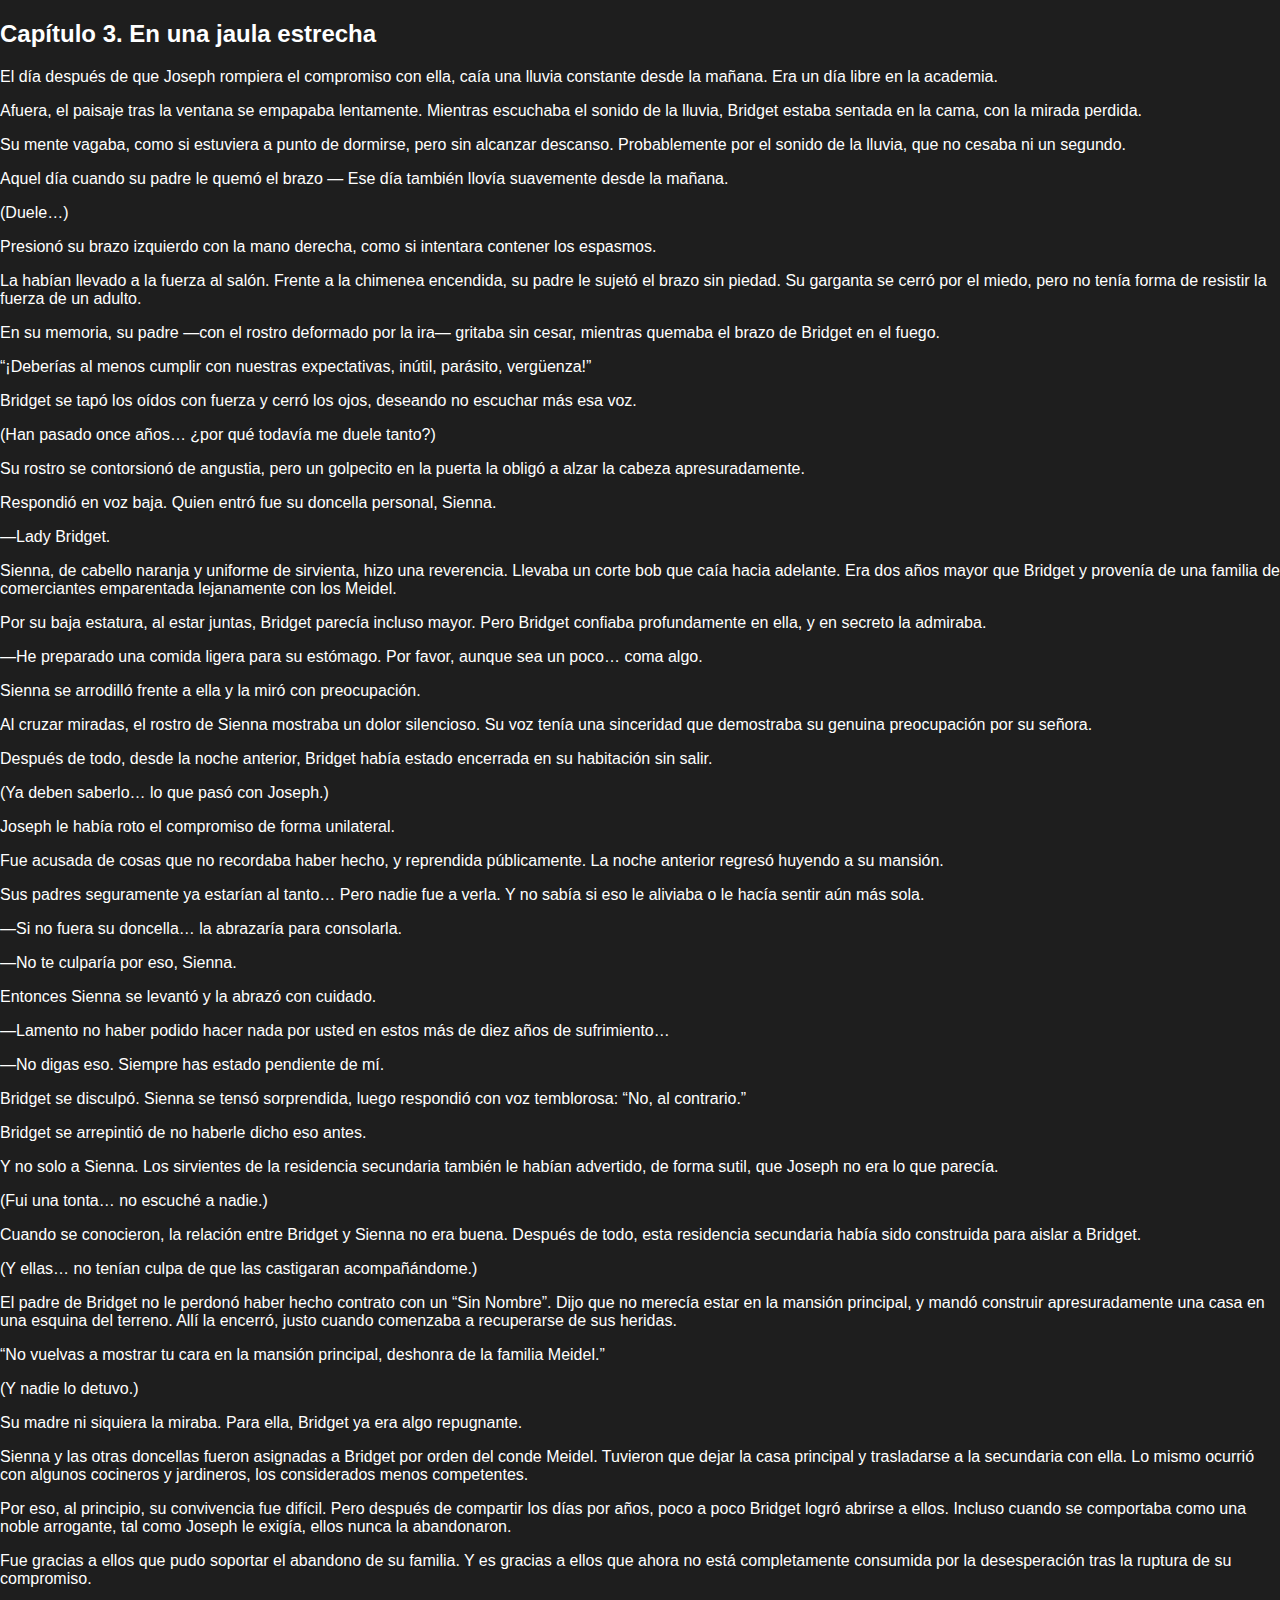
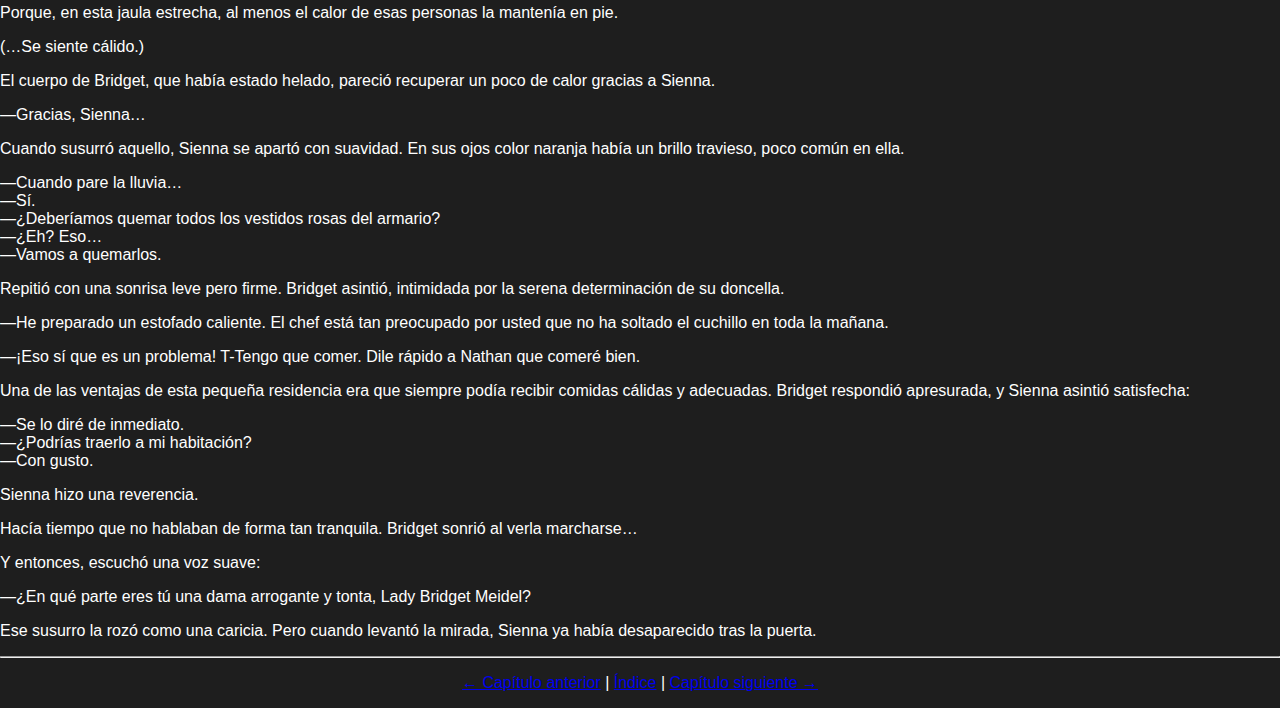
<file: novelas/cuando-la-villana-y-el-noble-villano-se-enamoran/capitulo-3.html>
<!DOCTYPE html>
<html lang="es">
<head>
  <meta charset="UTF-8">
  <title>Capítulo 3 - Cuando la villana y el noble villano se enamoran</title>
  <meta name="viewport" content="width=device-width, initial-scale=1.0">
  <link rel="stylesheet" href="style.css">
</head>
<body>

  <div class="contenido-capitulo">
    <h2>Capítulo 3. En una jaula estrecha</h2>

    <p>El día después de que Joseph rompiera el compromiso con ella, caía una lluvia constante desde la mañana. Era un día libre en la academia.</p>
    <p>Afuera, el paisaje tras la ventana se empapaba lentamente. Mientras escuchaba el sonido de la lluvia, Bridget estaba sentada en la cama, con la mirada perdida.</p>
    <p>Su mente vagaba, como si estuviera a punto de dormirse, pero sin alcanzar descanso. Probablemente por el sonido de la lluvia, que no cesaba ni un segundo.</p>
    <p>Aquel día cuando su padre le quemó el brazo — Ese día también llovía suavemente desde la mañana.</p>
    <p>(Duele…)</p>
    <p>Presionó su brazo izquierdo con la mano derecha, como si intentara contener los espasmos.</p>
    <p>La habían llevado a la fuerza al salón. Frente a la chimenea encendida, su padre le sujetó el brazo sin piedad. Su garganta se cerró por el miedo, pero no tenía forma de resistir la fuerza de un adulto.</p>
    <p>En su memoria, su padre —con el rostro deformado por la ira— gritaba sin cesar, mientras quemaba el brazo de Bridget en el fuego.</p>
    <p>“¡Deberías al menos cumplir con nuestras expectativas, inútil, parásito, vergüenza!”</p>
    <p>Bridget se tapó los oídos con fuerza y cerró los ojos, deseando no escuchar más esa voz.</p>
    <p>(Han pasado once años… ¿por qué todavía me duele tanto?)</p>
    <p>Su rostro se contorsionó de angustia, pero un golpecito en la puerta la obligó a alzar la cabeza apresuradamente.</p>
    <p>Respondió en voz baja. Quien entró fue su doncella personal, Sienna.</p>
    <p>—Lady Bridget.</p>
    <p>Sienna, de cabello naranja y uniforme de sirvienta, hizo una reverencia. Llevaba un corte bob que caía hacia adelante. Era dos años mayor que Bridget y provenía de una familia de comerciantes emparentada lejanamente con los Meidel.</p>
    <p>Por su baja estatura, al estar juntas, Bridget parecía incluso mayor. Pero Bridget confiaba profundamente en ella, y en secreto la admiraba.</p>
    <p>—He preparado una comida ligera para su estómago. Por favor, aunque sea un poco… coma algo.</p>
    <p>Sienna se arrodilló frente a ella y la miró con preocupación.</p>
    <p>Al cruzar miradas, el rostro de Sienna mostraba un dolor silencioso. Su voz tenía una sinceridad que demostraba su genuina preocupación por su señora.</p>
    <p>Después de todo, desde la noche anterior, Bridget había estado encerrada en su habitación sin salir.</p>
    <p>(Ya deben saberlo… lo que pasó con Joseph.)</p>
    <p>Joseph le había roto el compromiso de forma unilateral.</p>
    <p>Fue acusada de cosas que no recordaba haber hecho, y reprendida públicamente. La noche anterior regresó huyendo a su mansión.</p>
    <p>Sus padres seguramente ya estarían al tanto… Pero nadie fue a verla. Y no sabía si eso le aliviaba o le hacía sentir aún más sola.</p>
    <p>—Si no fuera su doncella… la abrazaría para consolarla.</p>
    <p>—No te culparía por eso, Sienna.</p>
    <p>Entonces Sienna se levantó y la abrazó con cuidado.</p>
    <p>—Lamento no haber podido hacer nada por usted en estos más de diez años de sufrimiento…</p>
    <p>—No digas eso. Siempre has estado pendiente de mí.</p>
    <p>Bridget se disculpó. Sienna se tensó sorprendida, luego respondió con voz temblorosa: “No, al contrario.”</p>
    <p>Bridget se arrepintió de no haberle dicho eso antes.</p>
    <p>Y no solo a Sienna. Los sirvientes de la residencia secundaria también le habían advertido, de forma sutil, que Joseph no era lo que parecía.</p>
    <p>(Fui una tonta… no escuché a nadie.)</p>
    <p>Cuando se conocieron, la relación entre Bridget y Sienna no era buena. Después de todo, esta residencia secundaria había sido construida para aislar a Bridget.</p>
    <p>(Y ellas… no tenían culpa de que las castigaran acompañándome.)</p>
    <p>El padre de Bridget no le perdonó haber hecho contrato con un “Sin Nombre”. Dijo que no merecía estar en la mansión principal, y mandó construir apresuradamente una casa en una esquina del terreno. Allí la encerró, justo cuando comenzaba a recuperarse de sus heridas.</p>
    <p>“No vuelvas a mostrar tu cara en la mansión principal, deshonra de la familia Meidel.”</p>
    <p>(Y nadie lo detuvo.)</p>
    <p>Su madre ni siquiera la miraba. Para ella, Bridget ya era algo repugnante.</p>
    <p>Sienna y las otras doncellas fueron asignadas a Bridget por orden del conde Meidel. Tuvieron que dejar la casa principal y trasladarse a la secundaria con ella. Lo mismo ocurrió con algunos cocineros y jardineros, los considerados menos competentes.</p>
    <p>Por eso, al principio, su convivencia fue difícil. Pero después de compartir los días por años, poco a poco Bridget logró abrirse a ellos. Incluso cuando se comportaba como una noble arrogante, tal como Joseph le exigía, ellos nunca la abandonaron.</p>
    <p>Fue gracias a ellos que pudo soportar el abandono de su familia. Y es gracias a ellos que ahora no está completamente consumida por la desesperación tras la ruptura de su compromiso.</p>
    <p>Porque, en esta jaula estrecha, al menos el calor de esas personas la mantenía en pie.</p>
    <p>(…Se siente cálido.)</p>
    <p>El cuerpo de Bridget, que había estado helado, pareció recuperar un poco de calor gracias a Sienna.</p>
    <p>—Gracias, Sienna…</p>
    <p>Cuando susurró aquello, Sienna se apartó con suavidad. En sus ojos color naranja había un brillo travieso, poco común en ella.</p>
    <p>—Cuando pare la lluvia…<br>—Sí.<br>—¿Deberíamos quemar todos los vestidos rosas del armario?<br>—¿Eh? Eso…<br>—Vamos a quemarlos.</p>
    <p>Repitió con una sonrisa leve pero firme. Bridget asintió, intimidada por la serena determinación de su doncella.</p>
    <p>—He preparado un estofado caliente. El chef está tan preocupado por usted que no ha soltado el cuchillo en toda la mañana.</p>
    <p>—¡Eso sí que es un problema! T-Tengo que comer. Dile rápido a Nathan que comeré bien.</p>
    <p>Una de las ventajas de esta pequeña residencia era que siempre podía recibir comidas cálidas y adecuadas. Bridget respondió apresurada, y Sienna asintió satisfecha:</p>
    <p>—Se lo diré de inmediato.<br>—¿Podrías traerlo a mi habitación?<br>—Con gusto.</p>
    <p>Sienna hizo una reverencia.</p>
    <p>Hacía tiempo que no hablaban de forma tan tranquila. Bridget sonrió al verla marcharse…</p>
    <p>Y entonces, escuchó una voz suave:</p>
    <p>—¿En qué parte eres tú una dama arrogante y tonta, Lady Bridget Meidel?</p>
    <p>Ese susurro la rozó como una caricia. Pero cuando levantó la mirada, Sienna ya había desaparecido tras la puerta.</p>

    <hr>
    <p style="text-align: center;">
  <a href="capitulo-2.html">← Capítulo anterior</a> |
  <a href="index.html">Índice</a> |
  <a href="capitulo-4.html">Capítulo siguiente →</a>
</p>
  </div>

  <!-- === Scripts de protección de contenido === -->
  <script>
    // Bloquear clic derecho (menú contextual)
    document.addEventListener('contextmenu', function(e) {
      e.preventDefault();
    });

    // Bloquear selección de texto
    document.addEventListener('selectstart', function(e) {
      e.preventDefault();
    });

    // Bloquear combinaciones como Ctrl+C, Ctrl+U, Ctrl+S y la tecla F12
    document.addEventListener('keydown', function(e) {
      if (
        (e.ctrlKey && ['c', 'u', 's'].includes(e.key.toLowerCase())) ||
        e.key === 'F12'
      ) {
        e.preventDefault();
      }
    });
  </script>

  <!-- === Script para marcar este capítulo como leído === -->
  <script>
    const currentChapter = window.location.pathname.split("/").pop();
    localStorage.setItem(currentChapter, "leído");
  </script>

</body>
</html>
</file>
<file: style.css>
/* Fondo y fuente base */
body {
  background-color: #1e1e1e;
  color: white;
  font-family: Arial, sans-serif;
  margin: 0;
  padding: 0;
  /* Bloqueo de seleccion de texto */
  user-select: none;
-webkit-user-select: none;
-moz-user-select: none;
-ms-user-select: none;
}

/* Encabezado */
header {
  text-align: center;
  padding: 20px 10px;
  background-color: #2a2a2a;
}

header h1 {
  color: hotpink;
  font-size: 28px;
  margin: 0;
}

/* Botones de navegación */
.nav-buttons {
  text-align: center;
  padding: 10px;
  background-color: #1e1e1e;
}

.nav-buttons button {
  margin: 0 10px;
  padding: 10px 20px;
  background-color: #333;
  color: white;
  border: none;
  border-radius: 4px;
  cursor: pointer;
}

.nav-buttons button:hover {
  background-color: #555;
}

/* Contenedor de novelas destacadas */
.novela-listado {
  display: flex;
  flex-direction: column;
  align-items: center;
  padding: 20px;
}

.novela {
  background-color: #2c2c2c;
  border-radius: 10px;
  padding: 20px;
  margin: 20px;
  max-width: 800px;
  width: 100%;
  display: flex;
  flex-wrap: wrap;
  gap: 20px;
}

.novela img {
  max-width: 150px;
  height: auto;
  object-fit: contain;
  margin-right: 20px;
  border-radius: 4px;
}

/* Estilo para capítulos individuales */
.contenido-capitulo {
  max-width: 800px;
  margin: 40px auto;
  padding: 20px;
  background-color: #2b2b2b;
  border-radius: 10px;
  line-height: 1.8;
  font-size: 17px;
}

.contenido-capitulo h2 {
  color: hotpink;
  text-align: center;
  margin-bottom: 30px;
}

.contenido-capitulo p {
  margin-bottom: 20px;
  text-align: justify;
}

.contenido-capitulo hr {
  border: 0;
  border-top: 1px solid #555;
  margin: 40px 0;
}

.novela .info {
  flex: 1;
}

/* Botón +ver más */
.ver-mas {
  display: inline-block;
  margin-top: 10px;
  background-color: #007bff;
  color: white;
  padding: 8px 15px;
  text-decoration: none;
  border-radius: 5px;
}

.ver-mas:hover {
  background-color: #0056b3;
}

/* Responsive: adaptar al celular */
@media (max-width: 600px) {
  .novela {
    flex-direction: column;
    align-items: center;
    text-align: center;
  }

  .novela img {
    max-width: 100%;
  }
  /* Ajuste adicional para centrar footer en móviles */
@media (max-width: 600px) {
  .footer {
    text-align: center;
  }
}
}

/* Estilo general para todos los enlaces */
a {
  color: #f8a9c0; /* rosa pastel */
  text-decoration: none;
  font-weight: bold;
}

a:hover {
  color: #ffd6e0; /* rosa pastel más claro al pasar el mouse */
  text-decoration: underline;
}

/* Footer */
.footer {
  text-align: center;
  color: #bbb;
  font-size: 14px;
  margin: 40px 0 20px 0;
}

.footer hr {
  border: 0;
  border-top: 1px solid #555;
  margin-bottom: 15px;
}
</file>
<file: novelas/cuando-la-villana-y-el-noble-villano-se-enamoran/style.css>
body {
  background-color: #1e1e1e;
  color: white;
  font-family: Arial, sans-serif;
  margin: 0;
  padding: 0;

  /* Bloqueo de texto */
  user-select: none;
  -webkit-user-select: none;
  -moz-user-select: none;
  -ms-user-select: none;
}

/* Contenedor principal */
.container {
  max-width: 800px;
  margin: 0 auto;
  padding: 20px;
}

/* Título principal centrado */
.title {
  text-align: center;
  color: hotpink;
  margin-bottom: 20px;
}

/* Imagen de portada */
.cover {
  display: block;
  max-width: 300px;
  margin: 0 auto 20px auto;
  border-radius: 10px;
}

/* Sinopsis */
.synopsis {
  text-align: justify;
  margin-bottom: 30px;
  line-height: 1.6;
}

/* Estado de la novela */
.status {
  font-weight: bold;
  margin-bottom: 15px;
}

/* Lista de capítulos */
.chapter-list {
  text-align: center;
}

.chapter-list ul {
  list-style: none;
  padding: 0;
}

.chapter-list li {
  margin: 10px 0;
}

.chapter-list a {
  color: #4fc3f7;
  text-decoration: none;
}

.chapter-list a:hover {
  text-decoration: underline;
}

/* Encabezado combinado: título de parte + botón expandir */
.chapter-part-header {
  display: flex;
  justify-content: space-between;
  align-items: center;
  background-color: #444;
  padding: 10px 15px;
  margin-top: 20px;
  border-radius: 6px;
}

/* Título de parte */
.chapter-part-title {
  font-size: 20px;
  font-weight: bold;
  color: white;
}

/* Botón expandir/ocultar */
.accordion-toggle {
  background-color: #666;
  color: white;
  border: none;
  padding: 6px 12px;
  border-radius: 4px;
  cursor: pointer;
  font-size: 14px;
}

.accordion-toggle:hover {
  background-color: #888;
}

/* Contenido del acordeón */
.accordion-content {
  display: none;
  margin-top: 10px;
  padding-left: 20px;
}

.accordion-content li {
  margin-bottom: 8px;
}

.accordion-content a {
  color: #4fc3f7;
  text-decoration: none;
}

.accordion-content a:hover {
  text-decoration: underline;
}
</file>
